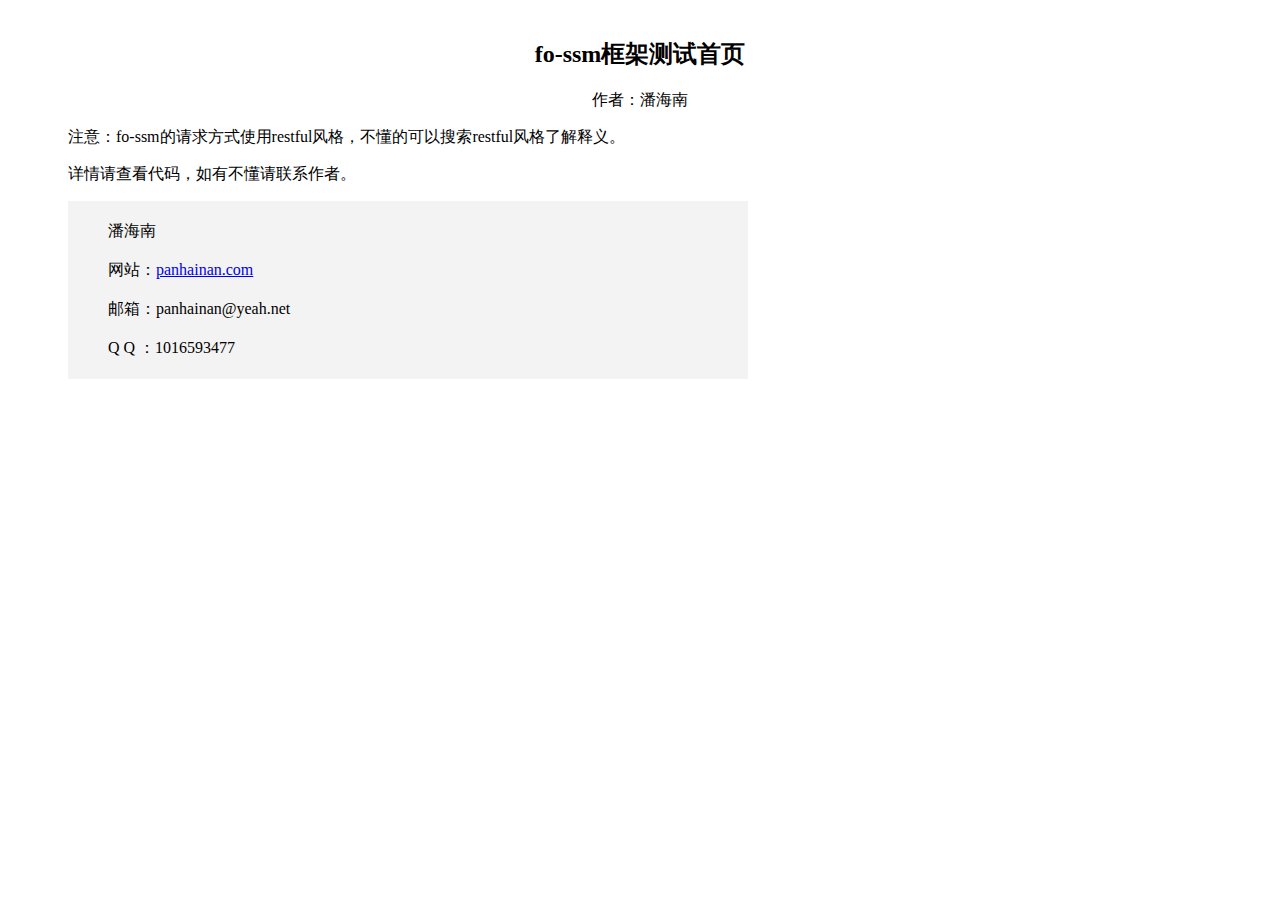
<file: fo-ssm-master/src/main/webapp/index.html>
<!DOCTYPE html>
<html lang="zh">
<head>
    <meta charset="utf-8">
    <meta http-equiv="X-UA-Compatible" content="IE=edge">
    <meta name="viewport" content="width=device-width, initial-scale=1">
    <!-- 上述3个meta标签*必须*放在最前面，任何其他内容都*必须*跟随其后！ -->
    <meta name="description" content="">
    <meta name="author" content="">
    <title>fo-ssm框架</title>
</head>
<style>
    body {
        padding: 10px 60px;
    }
    .author {
        background-color: #F3F3F3;
        width: 600px;
        padding: 20px 40px;
    }
</style>
<body>
<h2 style="text-align: center">fo-ssm框架测试首页</h2>

<p style="text-align: center">作者：潘海南</p>

<p>注意：fo-ssm的请求方式使用restful风格，不懂的可以搜索restful风格了解释义。</p>

<p>详情请查看代码，如有不懂请联系作者。</p>

<div class="author">
    潘海南 <br/><br/>
    网站：<a href="http://www.panhainan.com" target="_blank">panhainan.com</a> <br/><br/>
    邮箱：panhainan@yeah.net <br/><br/>
    Q Q ：1016593477 <br/>
</div>
</body>
<script src="lib/jquery-1.12.3.min.js"></script>
</html>
</file>
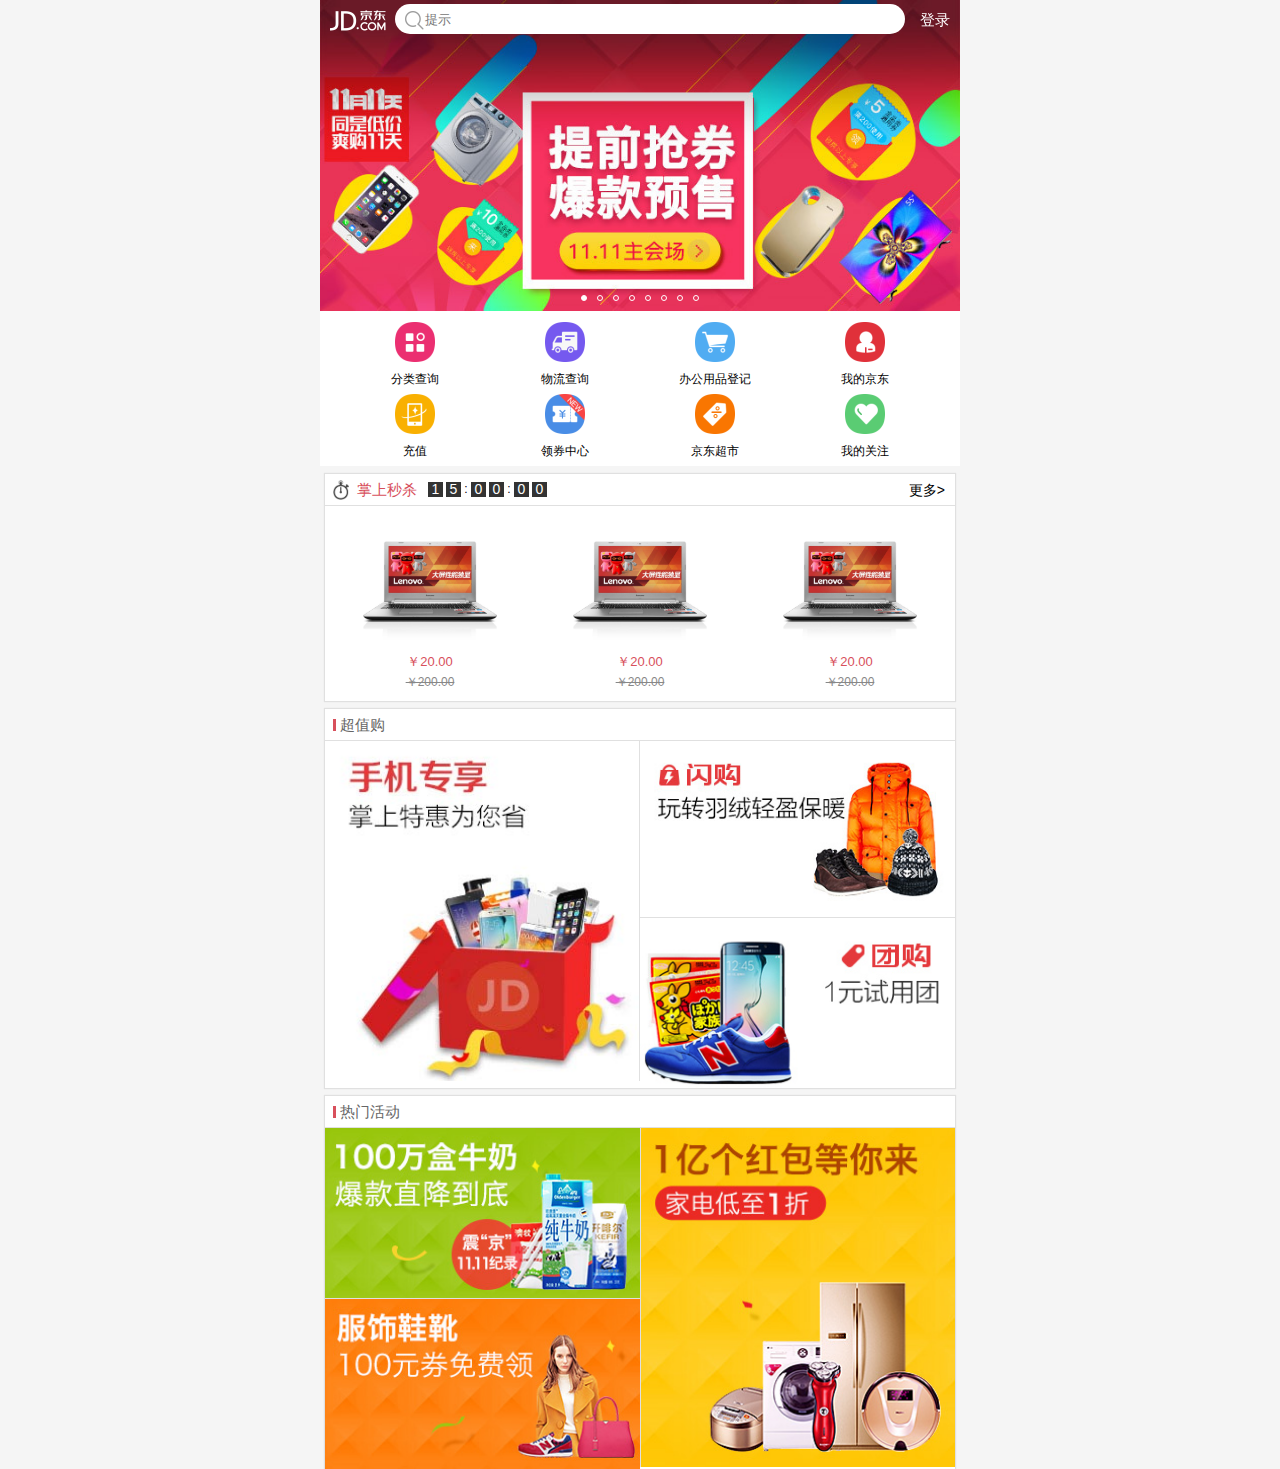
<file: TestChanPin/src/main/webapp/index.html>
<!DOCTYPE html>
<html>
<head lang="en">
    <meta charset="UTF-8">
    <meta name="viewport" content="width=device-width,initial-scale=1.0,minimum-scale=1.0,maximum-scale=1.0,user-scalable=no"/>
    <title>京东首页</title>
    <link rel="stylesheet" href="css/base.css"/>
    <link rel="stylesheet" href="css/index.css"/>
</head>
<body>
<!--外围布局包裹层-->
<div class="jd_layout">
    <!--头部搜索区域-->
    <div class="jd_header">
        <div class="header_box">
            <a class="icon_logo" href="javascript:;"></a>
            <form action="#">
                <!--定义能调出搜索按钮的方式-->
                <span class="icon_search"></span>
                <input type="search" placeholder="提示"/>
            </form>
            <a href="#" class="login">登录</a>
        </div>
    </div>
    <!--banner轮播图区域-->
    <div class="jd_banner">
        <ul>
            <li><a href="javascript:;"><img src="img/l8.jpg" alt=""/></a></li>
            <li><a href="javascript:;"><img src="img/l1.jpg" alt=""/></a></li>
            <li><a href="javascript:;"><img src="img/l2.jpg" alt=""/></a></li>
            <li><a href="javascript:;"><img src="img/l3.jpg" alt=""/></a></li>
            <li><a href="javascript:;"><img src="img/l4.jpg" alt=""/></a></li>
            <li><a href="javascript:;"><img src="img/l5.jpg" alt=""/></a></li>
            <li><a href="javascript:;"><img src="img/l6.jpg" alt=""/></a></li>
            <li><a href="javascript:;"><img src="img/l7.jpg" alt=""/></a></li>
            <li><a href="javascript:;"><img src="img/l8.jpg" alt=""/></a></li>
            <li><a href="javascript:;"><img src="img/l1.jpg" alt=""/></a></li>
        </ul>
        <ol>
            <li class="now"></li>
            <li></li>
            <li></li>
            <li></li>
            <li></li>
            <li></li>
            <li></li>
            <li></li>
        </ol>
    </div>
    <!--导航区域-->
    <nav class="jd_nav">
        <ul class="clearfix">
            <li>
                <a href="category.html">
                    <img src="img/nav0.png" alt=""/>
                    <p>分类查询</p>
                </a>
            </li>
            <li>
                <a href="javascript:;">
                    <img src="img/nav1.png" alt=""/>
                    <p>物流查询</p>
                </a>
            </li>
            <li>
                <a href="cart.html">
                    <img src="img/nav2.png" alt=""/>
                    <p>办公用品登记</p>
                </a>
            </li>
            <li>
                <a href="javascript:;">
                    <img src="img/nav3.png" alt=""/>
                    <p>我的京东</p>
                </a>
            </li>
            <li>
                <a href="javascript:;">
                    <img src="img/nav4.png" alt=""/>
                    <p>充值</p>
                </a>
            </li>
            <li>
                <a href="javascript:;">
                    <img src="img/nav5.png" alt=""/>
                    <p>领券中心</p>
                </a>
            </li>
            <li>
                <a href="javascript:;">
                    <img src="img/nav6.png" alt=""/>
                    <p>京东超市</p>
                </a>
            </li>
            <li>
                <a href="javascript:;">
                    <img src="img/nav7.png" alt=""/>
                    <p>我的关注</p>
                </a>
            </li>
        </ul>
    </nav>
    <main class="jd_product">
        <section class="jd_product_box jd_sKill">
            <div class="product_top">
                <div class="sk_left">
                    <span class="sk_icon"></span>
                    <h4 class="sk_name">掌上秒杀</h4>
                    <div class="sk_time">
                        <span class="num">0</span>
                        <span class="num">0</span>
                        <span class="str">:</span>
                        <span class="num">0</span>
                        <span class="num">0</span>
                        <span class="str">:</span>
                        <span class="num">0</span>
                        <span class="num">0</span>
                    </div>
                </div>
                <div class="sk_right">
                    <a href="javascript:;">更多></a>
                </div>
            </div>
            <div class="product_body">
                <ul class="clearfix">
                    <li>
                        <a href="javascript:;">
                            <img src="img/detail02.jpg" alt=""/>
                            <p class="sk_new">￥20.00</p>
                            <p class="sk_old">￥200.00</p>
                        </a>
                    </li>
                    <li>
                        <a href="javascript:;">
                            <img src="img/detail02.jpg" alt=""/>
                            <p class="sk_new">￥20.00</p>
                            <p class="sk_old">￥200.00</p>
                        </a>
                    </li>
                    <li>
                        <a href="javascript:;">
                            <img src="img/detail02.jpg" alt=""/>
                            <p class="sk_new">￥20.00</p>
                            <p class="sk_old">￥200.00</p>
                        </a>
                    </li>
                    <li>
                        <a href="javascript:;">
                            <img src="img/detail02.jpg" alt=""/>
                            <p class="sk_new">￥20.00</p>
                            <p class="sk_old">￥200.00</p>
                        </a>
                    </li>
                    <li>
                        <a href="javascript:;">
                            <img src="img/detail02.jpg" alt=""/>
                            <p class="sk_new">￥20.00</p>
                            <p class="sk_old">￥200.00</p>
                        </a>
                    </li>
                    <li>
                        <a href="javascript:;">
                            <img src="img/detail02.jpg" alt=""/>
                            <p class="sk_new">￥20.00</p>
                            <p class="sk_old">￥200.00</p>
                        </a>
                    </li>
                    <li>
                        <a href="javascript:;">
                            <img src="img/detail02.jpg" alt=""/>
                            <p class="sk_new">￥20.00</p>
                            <p class="sk_old">￥200.00</p>
                        </a>
                    </li>
                    <li>
                        <a href="javascript:;">
                            <img src="img/detail02.jpg" alt=""/>
                            <p class="sk_new">￥20.00</p>
                            <p class="sk_old">￥200.00</p>
                        </a>
                    </li>
                    <li>
                        <a href="javascript:;">
                            <img src="img/detail02.jpg" alt=""/>
                            <p class="sk_new">￥20.00</p>
                            <p class="sk_old">￥200.00</p>
                        </a>
                    </li>
                </ul>
            </div>
        </section>
        <section class="jd_super jd_product_box">
            <div class="product_top">
                <h3>超值购</h3>
            </div>
            <div class="product_body clearfix">
                <a class="p_big" href=""><img src="img/cp1.jpg" alt=""/></a>
                <div class="p_sma">
                    <a class="bor" href=""><img src="img/cp2.jpg" alt=""/></a>
                    <a href=""><img src="img/cp3.jpg" alt=""/></a>
                </div>
            </div>
        </section>
        <section class="jd_hot jd_product_box">
            <div class="product_top">
                <h3>热门活动</h3>
            </div>
            <div class="product_body clearfix">
                <div class="p_sma">
                    <a class="bor" href=""><img src="img/cp5.jpg" alt=""/></a>
                    <a href=""><img src="img/cp6.jpg" alt=""/></a>
                </div>
                <a class="p_big" href=""><img src="img/cp4.jpg" alt=""/></a>
            </div>
        </section>
    </main>
</div>

<script src="js/index.js"></script>
</body>
</html>
</file>
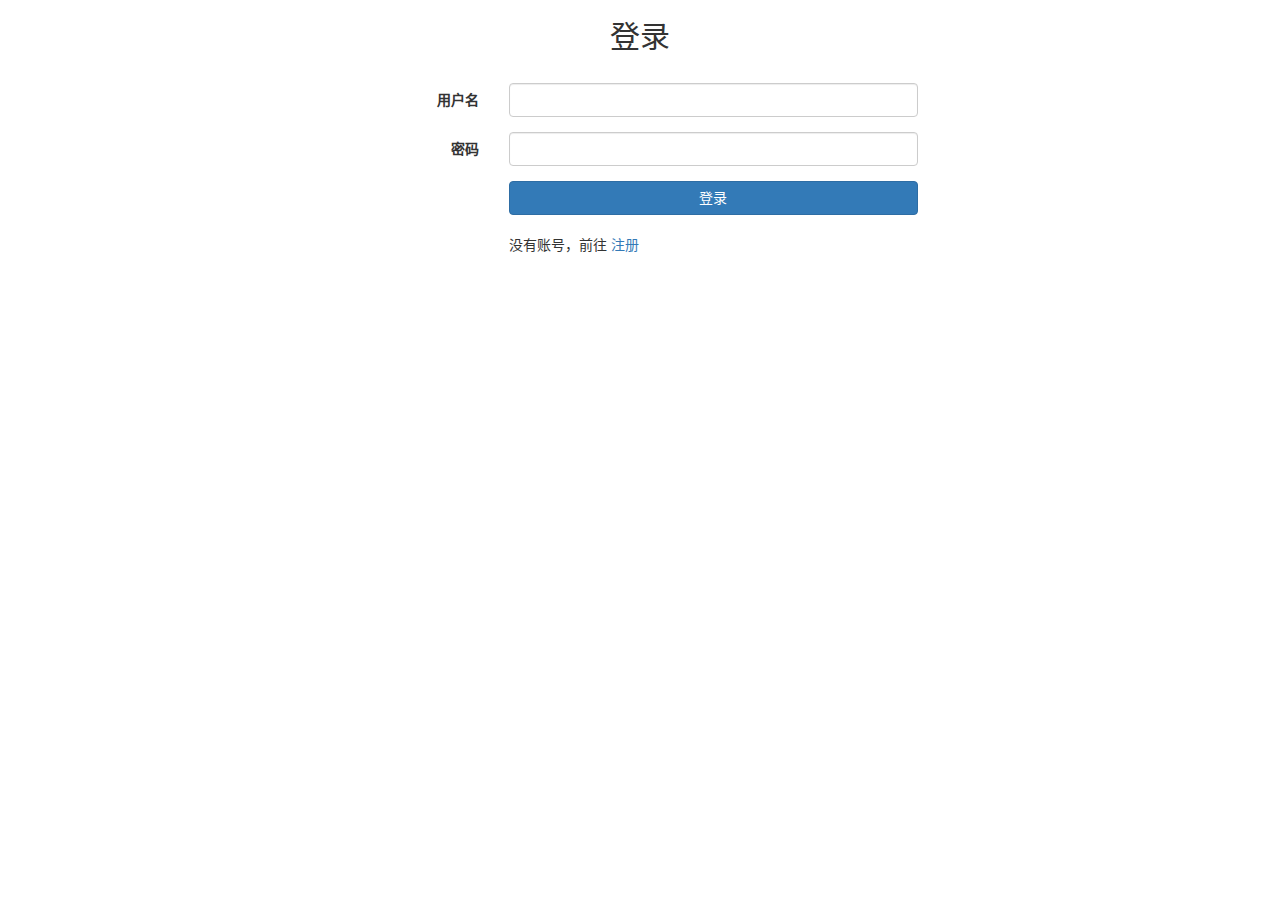
<file: fo-ssm-master/src/main/webapp/sign-in.html>
<!DOCTYPE html>
<html lang="zh-CN">
<head>
    <meta charset="utf-8">
    <meta http-equiv="X-UA-Compatible" content="IE=edge">
    <meta name="viewport" content="width=device-width, initial-scale=1">
    <!-- 上述3个meta标签*必须*放在最前面，任何其他内容都*必须*跟随其后！ -->
    <meta name="description" content="注册">
    <meta name="author" content="潘海南">
    <title>登录</title>

    <!-- 最新版本的 Bootstrap 核心 CSS 文件 -->
    <link rel="stylesheet" href="css/bootstrap.min.css">
    <link rel="stylesheet" href="css/bootstrapValidator.min.css">
    <!-- Custom styles for this template -->

    <!-- 可选的 Bootstrap 主题文件（一般不用引入） -->
    <!--<link rel="stylesheet" href="https://cdn.bootcss.com/bootstrap/3.3.7/css/bootstrap-theme.min.css" integrity="sha384-rHyoN1iRsVXV4nD0JutlnGaslCJuC7uwjduW9SVrLvRYooPp2bWYgmgJQIXwl/Sp" crossorigin="anonymous">-->
    <!-- HTML5 shim and Respond.js for IE8 support of HTML5 elements and media queries -->
    <!-- WARNING: Respond.js doesn't work if you view the page via file:// -->
    <!--[if lt IE 9]>
    <script src="https://cdn.bootcss.com/html5shiv/3.7.3/html5shiv.min.js"></script>
    <script src="https://cdn.bootcss.com/respond.js/1.4.2/respond.min.js"></script>
    <![endif]-->
</head>
<body>
<div class="container">
    <div class="row">
        <form id="signInForm" name="form"
              class="form-horizontal col-sm-6 col-sm-offset-3"
              onsubmit="form.$valid && signIn()" role="form">
            <h2 style="text-align: center">登录</h2>
            <br/>

            <div class="form-group">
                <label class="col-sm-3 control-label">用户名</label>

                <div class="col-sm-9">
                    <input type="text" class="form-control" name="userName" required/>
                </div>
            </div>

            <div class="form-group">
                <label class="col-sm-3 control-label">密码</label>

                <div class="col-sm-9">
                    <input type="password" class="form-control" name="userPass" required/>
                </div>
            </div>

            <div class="row">
                <div class="col-sm-9 col-sm-offset-3">
                    <button type="submit" name="submit" class="btn btn-md btn-primary btn-block">登录</button>
                </div>
            </div>
            <br/>

            <div class="row">
                <div class="col-sm-9 col-sm-offset-3">
                    <p>没有账号，前往 <a href="sign-up.html">注册</a></p>
                </div>
            </div>
        </form>
    </div>
</div>
<!-- /container -->

<!-- jQuery (necessary for Bootstrap's JavaScript plugins) -->
<script src="lib/jquery-1.12.3.min.js"></script>
<!-- 最新的 Bootstrap 核心 JavaScript 文件 -->
<script src="lib/bootstrap.min.js"></script>
<script src="lib/bootstrapValidator.min.js"></script>
<script src="js/sign.js"></script>
</body>
</html>
</file>
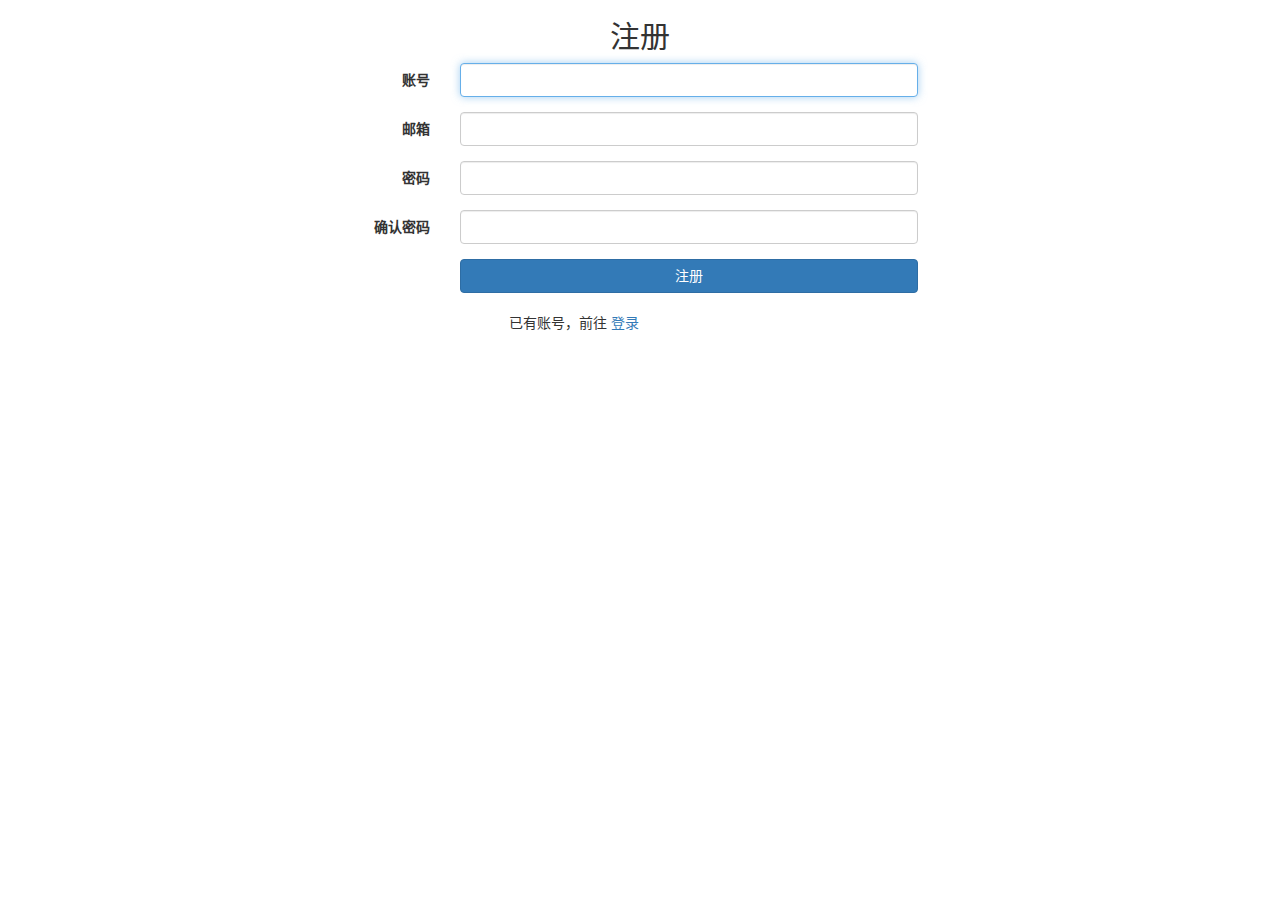
<file: fo-ssm-master/src/main/webapp/sign-up.html>
<!DOCTYPE html>
<html lang="zh-CN">
<head>
    <meta charset="utf-8">
    <meta http-equiv="X-UA-Compatible" content="IE=edge">
    <meta name="viewport" content="width=device-width, initial-scale=1">
    <!-- 上述3个meta标签*必须*放在最前面，任何其他内容都*必须*跟随其后！ -->
    <meta name="description" content="注册">
    <meta name="author" content="潘海南">
    <title>注册</title>

    <!-- 最新版本的 Bootstrap 核心 CSS 文件 -->
    <link rel="stylesheet" href="css/bootstrap.min.css">
    <link rel="stylesheet" href="css/bootstrapValidator.min.css">
    <!-- Custom styles for this template -->

    <!-- 可选的 Bootstrap 主题文件（一般不用引入） -->
    <!--<link rel="stylesheet" href="https://cdn.bootcss.com/bootstrap/3.3.7/css/bootstrap-theme.min.css" integrity="sha384-rHyoN1iRsVXV4nD0JutlnGaslCJuC7uwjduW9SVrLvRYooPp2bWYgmgJQIXwl/Sp" crossorigin="anonymous">-->
    <!-- HTML5 shim and Respond.js for IE8 support of HTML5 elements and media queries -->
    <!-- WARNING: Respond.js doesn't work if you view the page via file:// -->
    <!--[if lt IE 9]>
    <script src="https://cdn.bootcss.com/html5shiv/3.7.3/html5shiv.min.js"></script>
    <script src="https://cdn.bootcss.com/respond.js/1.4.2/respond.min.js"></script>
    <![endif]-->
</head>
<body>
<div class="container">
    <div class="row">
        <form id="signUpForm" name="form" class="form-horizontal col-sm-6 col-sm-offset-3"
              onsubmit="form.$valid && signUp()" role="form">
            <h2 style="text-align: center">注册</h2>

            <div class="form-group" id="accountDiv">
                <label class="col-sm-2 control-label" for="inputAccount">账号</label>

                <div class="col-sm-10">
                    <input type="text" name="userName" maxlength="20" id="inputAccount"
                           class="form-control" required autofocus>
                </div>
            </div>

            <div class="form-group" id="emailDiv">
                <label class="col-sm-2 control-label" for="inputEmail">邮箱</label>

                <div class="col-sm-10">
                    <input type="email" name="userEmail" maxlength="20" id="inputEmail"
                           class="form-control" required
                           autofocus>
                    <small id="userEmailMsg" class="help-block" data-bv-for="userEmail" data-bv-result="INVALID" style="display: none">邮箱已被使用</small>
                </div>
            </div>

            <div class="form-group">
                <label class="col-sm-2 control-label" for="inputPassword">密码</label>

                <div class="col-sm-10">
                    <input type="password" name="userPass" maxlength="16" id="inputPassword" class="form-control"
                           required>

                </div>
            </div>

            <div class="form-group">
                <label class="col-sm-2 control-label" for="inputConfirmPassword">确认密码</label>

                <div class="col-sm-10">
                    <input type="password" name="userConfirmPass" maxlength="16" minlength="6" id="inputConfirmPassword"
                           class="form-control"
                           required>
                </div>
            </div>
            <div class="row">
                <div class="col-sm-10 col-sm-offset-2">
                    <button class="btn btn-md btn-primary btn-block" type="submit">注册</button>
                </div>
            </div>
            <br/>
            <div class="row">
                <div class="col-sm-9 col-sm-offset-3">
                    <p>已有账号，前往 <a href="sign-in.html">登录</a></p>
                </div>
            </div>
        </form>
    </div>
</div>
<!-- /container -->

<!-- jQuery (necessary for Bootstrap's JavaScript plugins) -->
<script src="lib/jquery-1.12.3.min.js"></script>
<!-- 最新的 Bootstrap 核心 JavaScript 文件 -->
<script src="lib/bootstrap.min.js"></script>
<script src="lib/bootstrapValidator.min.js"></script>
<script src="js/sign.js"></script>
</body>
<script type="text/javascript">
    $(document).ready(function () {

    });
    ;
</script>

</html>
</file>
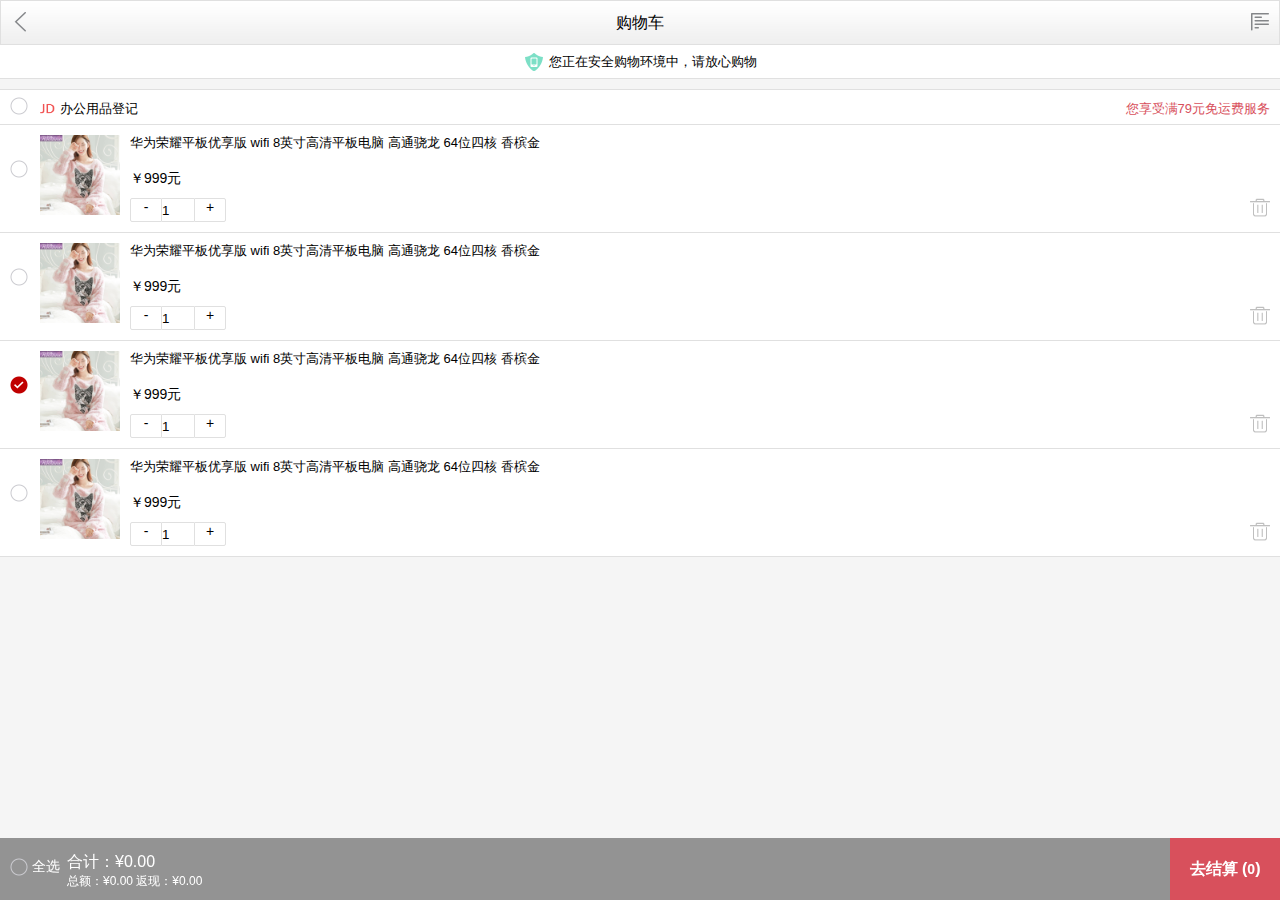
<file: TestChanPin/src/main/webapp/cart.html>
<!DOCTYPE html>
<html>
<head lang="en">
    <meta charset="UTF-8">
    <meta name="viewport" content="width=device-width,initial-scale=1.0,minimum-scale=1.0,maximun-scale=1.0,user-scalable=no"/>
    <title>购物车</title>
    <link rel="stylesheet" href="css/base.css"/>
    <link rel="stylesheet" href="css/cart.css"/>
    <script src="js/jquery.min.js"></script>
    <script src="js/cart.js">
</script>
</head>
<body>
<header class="jd_topbar">
    <a href="category.html" class="icon_back"></a>
    <h2>购物车</h2>
    <a href="" class="icon_menu"></a>
</header>
<!--安全提示-->
<div class="jd_safeTip">
    <p id="zhanglong">您正在安全购物环境中，请放心购物</p>
</div>
<div class="jd_shop">
    <div class="shop_tit">
        <div class="tit_check">
            <div class="jd_check_box"></div>
        </div>
        
        <div class="tit_name">
            <img class="logo" src="img/buy-logo.png" alt=""/>
            <span class="name" >办公用品登记</span>
            <span class="tip" >您享受满79元免运费服务</span>
        </div>
    </div>
    <div class="shop_con">
        <div class="con_check">
            <div class="jd_check_box"></div>
        </div>
        <div class="con_product clearfix">
            <a class="con_product_img" href="javascript:;">
                <img src="img/detail01.jpg" alt=""/>
            </a>
            <div class="con_product_box">
                <a href="javascript:;" class="name">
                    华为荣耀平板优享版 wifi 8英寸高清平板电脑 高通骁龙 64位四核 香槟金
                </a>
                <p class="price">￥999元</p>
                <div class="option">
                    <div class="choice">
                        <span class="left">-</span>
                        <input type="tel" id="count" value="1"/>
                        <span class="right">+</span>
                    </div>
                    <div class="delete">
                        <div class="delete_box"></div>
                        <div class="delete_bot"></div>
                    </div>
                </div>
            </div>
        </div>
    </div>
    <div class="shop_con">
        <div class="con_check">
            <div class="jd_check_box"></div>
        </div>
        <div class="con_product clearfix">
            <a class="con_product_img" href="javascript:;">
                <img src="img/detail01.jpg" alt=""/>
            </a>
            <div class="con_product_box">
                <a href="javascript:;" class="name">
                    华为荣耀平板优享版 wifi 8英寸高清平板电脑 高通骁龙 64位四核 香槟金
                </a>
                <p class="price">￥999元</p>
                <div class="option">
                    <div class="choice">
                        <span class="left">-</span>
                        <input type="tel" id="count" value="1"/>
                        <span class="right">+</span>
                    </div>
                    <div class="delete">
                        <div class="delete_box"></div>
                        <div class="delete_bot"></div>
                    </div>
                </div>
            </div>
        </div>
    </div>
    <div class="shop_con">
        <div class="con_check">
            <div class="jd_check_box" checked></div>
        </div>
        <div class="con_product clearfix">
            <a class="con_product_img" href="javascript:;">
                <img src="img/detail01.jpg" alt=""/>
            </a>
            <div class="con_product_box">
                <a href="javascript:;" class="name">
                    华为荣耀平板优享版 wifi 8英寸高清平板电脑 高通骁龙 64位四核 香槟金
                </a>
                <p class="price">￥999元</p>
                <div class="option">
                    <div class="choice">
                        <span class="left" onclick="sub()">-</span>
                        <input type="tel" id="count" value="1"/>
                        <span class="right" onclick="add()">+</span>
                    </div>
                    <div class="delete">
                        <div class="delete_box"></div>
                        <div class="delete_bot"></div>
                    </div>
                </div>
            </div>
        </div>
    </div>
    <div class="shop_con">
        <div class="con_check">
            <div class="jd_check_box"></div>
        </div>
        <div class="con_product clearfix">
            <a class="con_product_img" href="javascript:;">
                <img src="img/detail01.jpg" alt=""/>
            </a>
            <div class="con_product_box">
                <a href="javascript:;" class="name">
                    华为荣耀平板优享版 wifi 8英寸高清平板电脑 高通骁龙 64位四核 香槟金
                </a>
                <p class="price">￥999元</p>
                <div class="option">
                    <div class="choice">
                        <span class="left">-</span>
                        <input type="tel" id="count" value="1"/>
                        <span class="right">+</span>
                    </div>
                    <div class="delete">
                        <div class="delete_box"></div>
                        <div class="delete_bot"></div>
                    </div>
                </div>
            </div>
        </div>
    </div>
</div>
<!--结算-->
<div class="jd_amount">
    <div class="amount_check">
        <div class="jd_check_box select_all"></div>
        <span>全选</span>
    </div>
    <div class="amount_info">
        <p class="sum">合计：&yen;0.00</p>
        <p class="other">总额：&yen;0.00 返现：&yen;0.00</p>
    </div>
    <a href="javascript:;" class="amount_sub">
        去结算 (<span>0</span>)
    </a>
</div>
<!--弹出框-->
<div class="jd_mask">
    <div class="mask_box">
        <div class="mask_box_text">
            您确认删除这件商品吗？
        </div>
        <div class="mask_btn clearfix">
            <a href="#" class="cancel">取消</a>
            <a href="#" class="sure">确认</a>
        </div>
    </div>
</div>

</body>
</html>
</file>
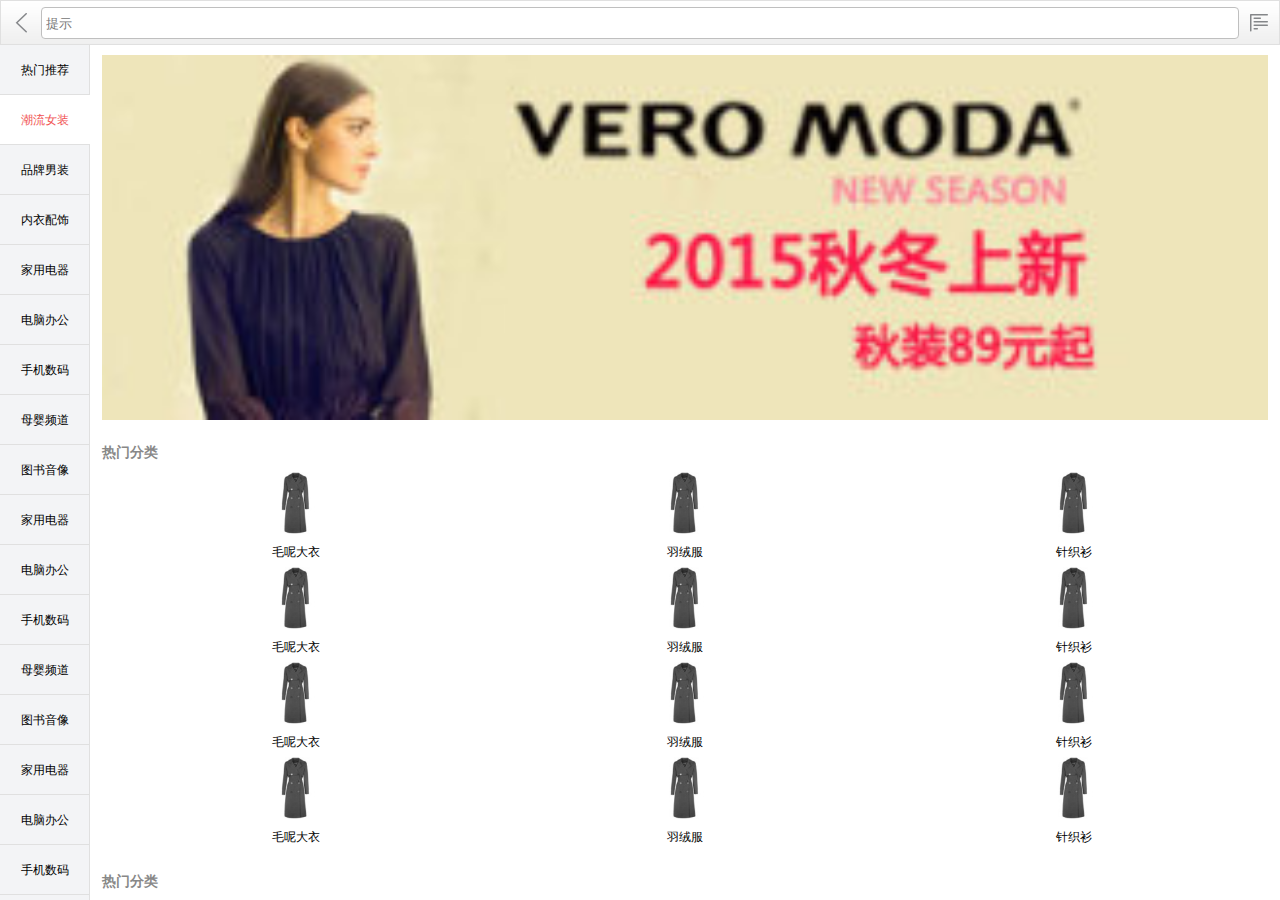
<file: TestChanPin/src/main/webapp/category.html>
<!DOCTYPE html>
<html>
<head lang="en">
    <meta charset="UTF-8">
    <meta name="viewport" content="width=device-width,initial-scale=1.0,minimum-scale=1.0,maximum-scale=1.0,user-scalable=no"/>
    <title>分类</title>
    <link rel="stylesheet" href="css/base.css"/>
    <link rel="stylesheet" href="css/category.css"/>
</head>
<body>
<header class="jd_topbar">
    <a href="index.html" class="icon_back"></a>
    <form action="#">
        <input type="search" placeholder="提示"/>
    </form>
    <a href="" class="icon_menu"></a>
</header>
<main class="jd_category">
    <div class="main_left">
        <div class="category_box">
            <ul>
                <li><a href="javascript:;">热门推荐</a></li>
                <li class="now"><a href="javascript:;">潮流女装</a></li>
                <li><a href="javascript:;">品牌男装</a></li>
                <li><a href="javascript:;">内衣配饰</a></li>
                <li><a href="javascript:;">家用电器</a></li>
                <li><a href="javascript:;">电脑办公</a></li>
                <li><a href="javascript:;">手机数码</a></li>
                <li><a href="javascript:;">母婴频道</a></li>
                <li><a href="javascript:;">图书音像</a></li>
                <li><a href="javascript:;">家用电器</a></li>
                <li><a href="javascript:;">电脑办公</a></li>
                <li><a href="javascript:;">手机数码</a></li>
                <li><a href="javascript:;">母婴频道</a></li>
                <li><a href="javascript:;">图书音像</a></li>
                <li><a href="javascript:;">家用电器</a></li>
                <li><a href="javascript:;">电脑办公</a></li>
                <li><a href="javascript:;">手机数码</a></li>
                <li><a href="javascript:;">母婴频道</a></li>
                <li><a href="javascript:;">图书音像</a></li>
            </ul>
        </div>
    </div>
    <div class="main_right">
        <div class="detail_box">
            <div class="r_banner">
                <a href="javascript:;">
                    <img src="img/banner_1.jpg" alt=""/>
                </a>
            </div>
            <div class="r_content">
                <h3>热门分类</h3>
                <ul class="clearfix">
                    <li>
                        <a href="javascript:;">
                            <img src="img/nv-fy.jpg" alt=""/>
                            <p>毛呢大衣</p>
                        </a>
                    </li>
                    <li>
                        <a href="javascript:;">
                            <img src="img/nv-fy.jpg" alt=""/>
                            <p>羽绒服</p>
                        </a>
                    </li>
                    <li>
                        <a href="javascript:;">
                            <img src="img/nv-fy.jpg" alt=""/>
                            <p>针织衫</p>
                        </a>
                    </li>
                    <li>
                        <a href="javascript:;">
                            <img src="img/nv-fy.jpg" alt=""/>
                            <p>毛呢大衣</p>
                        </a>
                    </li>
                    <li>
                        <a href="javascript:;">
                            <img src="img/nv-fy.jpg" alt=""/>
                            <p>羽绒服</p>
                        </a>
                    </li>
                    <li>
                        <a href="javascript:;">
                            <img src="img/nv-fy.jpg" alt=""/>
                            <p>针织衫</p>
                        </a>
                    </li>
                    <li>
                        <a href="javascript:;">
                            <img src="img/nv-fy.jpg" alt=""/>
                            <p>毛呢大衣</p>
                        </a>
                    </li>
                    <li>
                        <a href="javascript:;">
                            <img src="img/nv-fy.jpg" alt=""/>
                            <p>羽绒服</p>
                        </a>
                    </li>
                    <li>
                        <a href="javascript:;">
                            <img src="img/nv-fy.jpg" alt=""/>
                            <p>针织衫</p>
                        </a>
                    </li>
                    <li>
                        <a href="javascript:;">
                            <img src="img/nv-fy.jpg" alt=""/>
                            <p>毛呢大衣</p>
                        </a>
                    </li>
                    <li>
                        <a href="javascript:;">
                            <img src="img/nv-fy.jpg" alt=""/>
                            <p>羽绒服</p>
                        </a>
                    </li>
                    <li>
                        <a href="javascript:;">
                            <img src="img/nv-fy.jpg" alt=""/>
                            <p>针织衫</p>
                        </a>
                    </li>
                </ul>
            </div>
            <div class="r_content">
                <h3>热门分类</h3>
                <ul class="clearfix">
                    <li>
                        <a href="javascript:;">
                            <img src="img/nv-fy.jpg" alt=""/>
                            <p>毛呢大衣</p>
                        </a>
                    </li>
                    <li>
                        <a href="javascript:;">
                            <img src="img/nv-fy.jpg" alt=""/>
                            <p>羽绒服</p>
                        </a>
                    </li>
                    <li>
                        <a href="javascript:;">
                            <img src="img/nv-fy.jpg" alt=""/>
                            <p>针织衫</p>
                        </a>
                    </li>
                    <li>
                        <a href="javascript:;">
                            <img src="img/nv-fy.jpg" alt=""/>
                            <p>毛呢大衣</p>
                        </a>
                    </li>
                    <li>
                        <a href="javascript:;">
                            <img src="img/nv-fy.jpg" alt=""/>
                            <p>羽绒服</p>
                        </a>
                    </li>
                    <li>
                        <a href="javascript:;">
                            <img src="img/nv-fy.jpg" alt=""/>
                            <p>针织衫</p>
                        </a>
                    </li>
                </ul>
            </div>
        </div>
    </div>
</main>
<script src="js/category.js"></script>
</body>
</html>
</file>
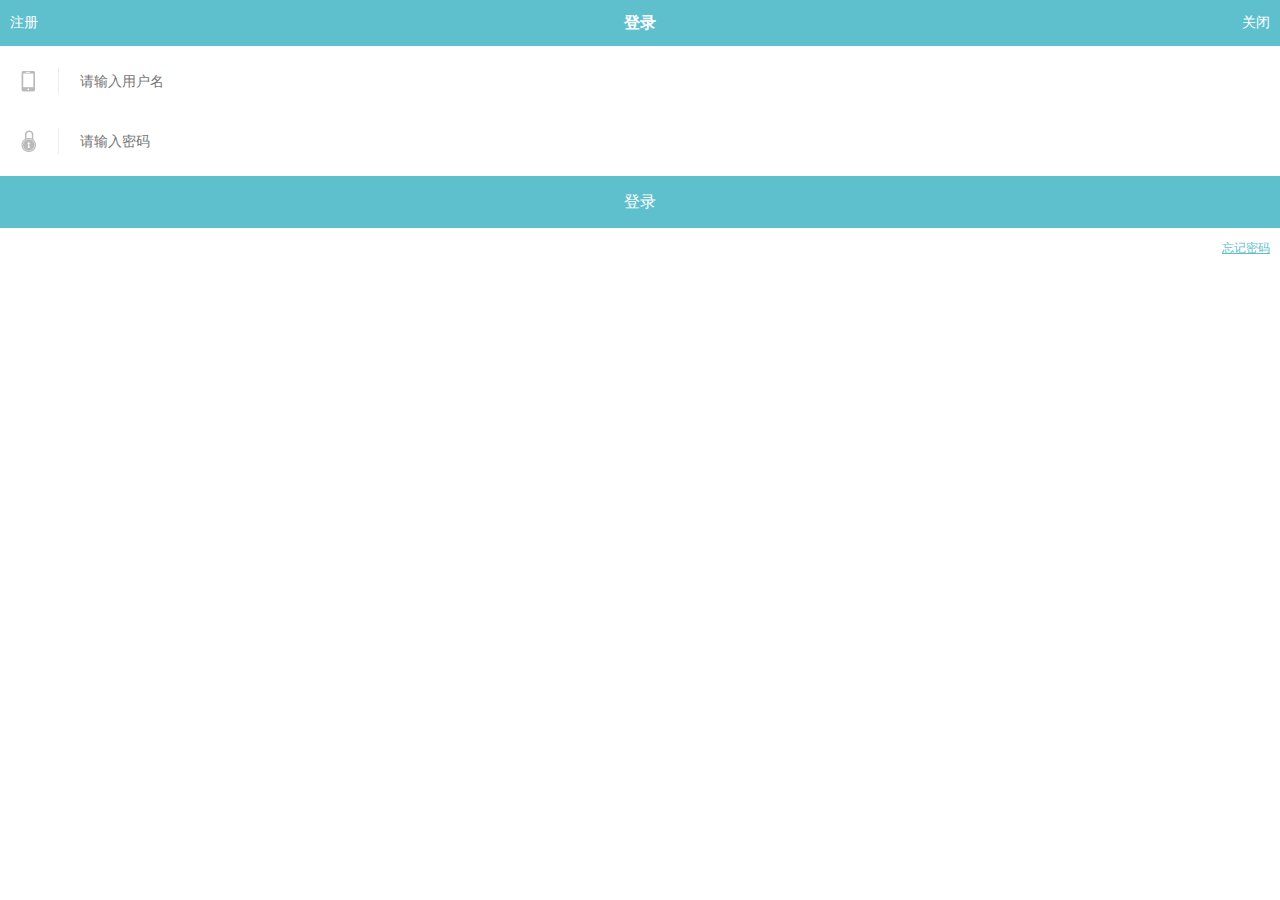
<file: TestChanPin/src/main/webapp/login.html>
<!DOCTYPE html>
<html>
<head lang="en">
    <meta charset="UTF-8">
    <title>登录</title>
    <meta name="viewport" content="width = device-width,initial-scale=1,maximum-scale=1,user-scalable=no">
    <link href="css/css.css" rel = "stylesheet"/>
    <script type="text/javascript">
    	function skip1(){
    		alert("ceshis");
			//window.navigate("index.html");
			//top.location='xx.jsp';
			//window.location.href="index.html";
			//window.location.replace("index.html");
			window.history.back(-1);
			
			alert("ceshis1");
		}
    </script>
</head>
<body>
<header>
    <a href ="#" class="sign-up">注册</a>
    <a href ="#" class="quit">关闭</a>
    <h2>登录</h2>
</header>
<main>
    <div class="content">
        <form id="login"  name="login" class="login">
            <div class="login-row">  
            	<input type="text" placeholder="请输入用户名"/>
            </div>
            <div class="login-row">
            	<input type="password" placeholder="请输入密码"/>
            </div>
            <button class="btn btn-login" onclick="skip1()">登录</button>
            <p class="login-text"><a href="#">忘记密码</a></p>
        </form>
    </div>
</main>
</body>
</html>
</file>
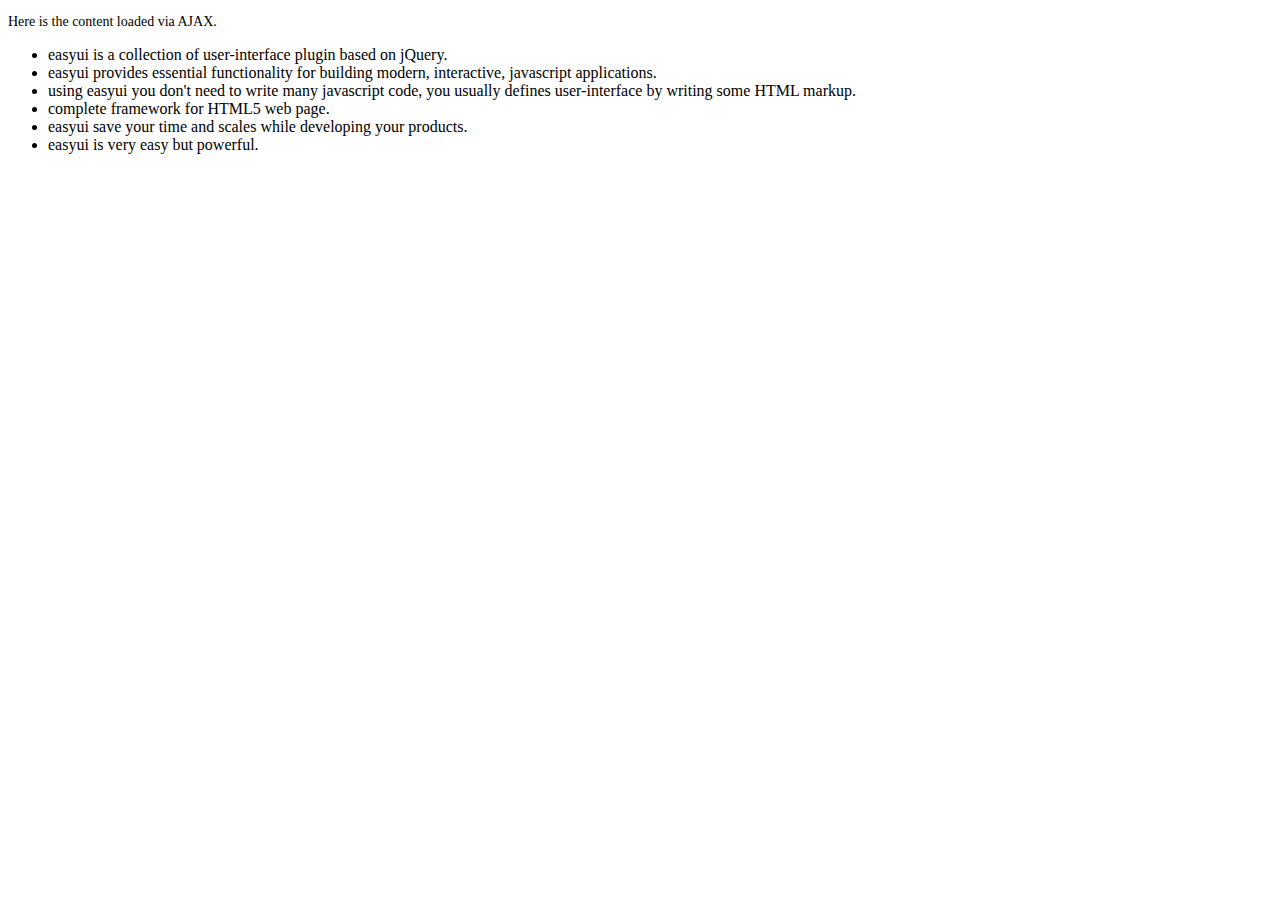
<file: xxzx/src/main/webapp/jquery-easyui-1/demo/accordion/_content.html>
<!DOCTYPE html>
<html>
<head>
	<meta charset="UTF-8">
	<title>AJAX Content</title>
</head>
<body>
	<p style="font-size:14px">Here is the content loaded via AJAX.</p>
	<ul>
		<li>easyui is a collection of user-interface plugin based on jQuery.</li>
		<li>easyui provides essential functionality for building modern, interactive, javascript applications.</li>
		<li>using easyui you don't need to write many javascript code, you usually defines user-interface by writing some HTML markup.</li>
		<li>complete framework for HTML5 web page.</li>
		<li>easyui save your time and scales while developing your products.</li>
		<li>easyui is very easy but powerful.</li>
	</ul>
</body>
</html>
</file>
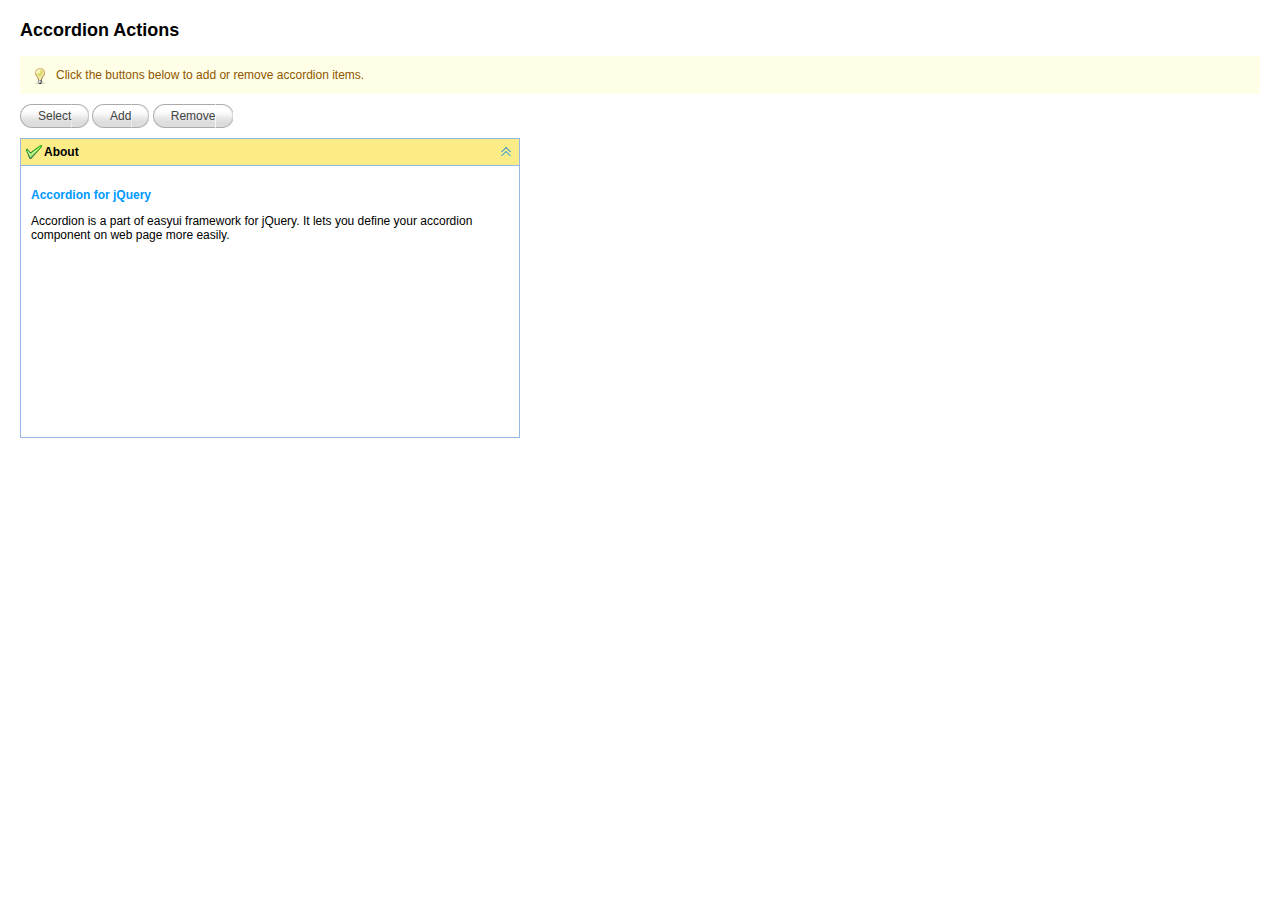
<file: xxzx/src/main/webapp/jquery-easyui-1/demo/accordion/actions.html>
<!DOCTYPE html>
<html>
<head>
	<meta charset="UTF-8">
	<title>Accordion Actions - jQuery EasyUI Demo</title>
	<link rel="stylesheet" type="text/css" href="../../themes/default/easyui.css">
	<link rel="stylesheet" type="text/css" href="../../themes/icon.css">
	<link rel="stylesheet" type="text/css" href="../demo.css">
	<script type="text/javascript" src="../../jquery.min.js"></script>
	<script type="text/javascript" src="../../jquery.easyui.min.js"></script>
</head>
<body>
	<h2>Accordion Actions</h2>
	<div class="demo-info">
		<div class="demo-tip icon-tip"></div>
		<div>Click the buttons below to add or remove accordion items.</div>
	</div>
	<div style="margin:10px 0;">
		<a href="javascript:void(0)" class="easyui-linkbutton" onclick="selectPanel()">Select</a>
		<a href="javascript:void(0)" class="easyui-linkbutton" onclick="addPanel()">Add</a>
		<a href="javascript:void(0)" class="easyui-linkbutton" onclick="removePanel()">Remove</a>
	</div>
	<div id="aa" class="easyui-accordion" style="width:500px;height:300px;">
		<div title="About" data-options="iconCls:'icon-ok'" style="overflow:auto;padding:10px;">
			<h3 style="color:#0099FF;">Accordion for jQuery</h3>
			<p>Accordion is a part of easyui framework for jQuery. It lets you define your accordion component on web page more easily.</p>
		</div>
	</div>
	<script type="text/javascript">
		function selectPanel(){
			$.messager.prompt('Prompt','Please enter the panel title:',function(s){
				if (s){
					$('#aa').accordion('select',s);
				}
			});
		}
		var idx = 1;
		function addPanel(){
			$('#aa').accordion('add',{
				title:'Title'+idx,
				content:'<div style="padding:10px">Content'+idx+'</div>'
			});
			idx++;
		}
		function removePanel(){
			var pp = $('#aa').accordion('getSelected');
			if (pp){
				var index = $('#aa').accordion('getPanelIndex',pp);
				$('#aa').accordion('remove',index);
			}
		}
	</script>
</body>
</html>
</file>
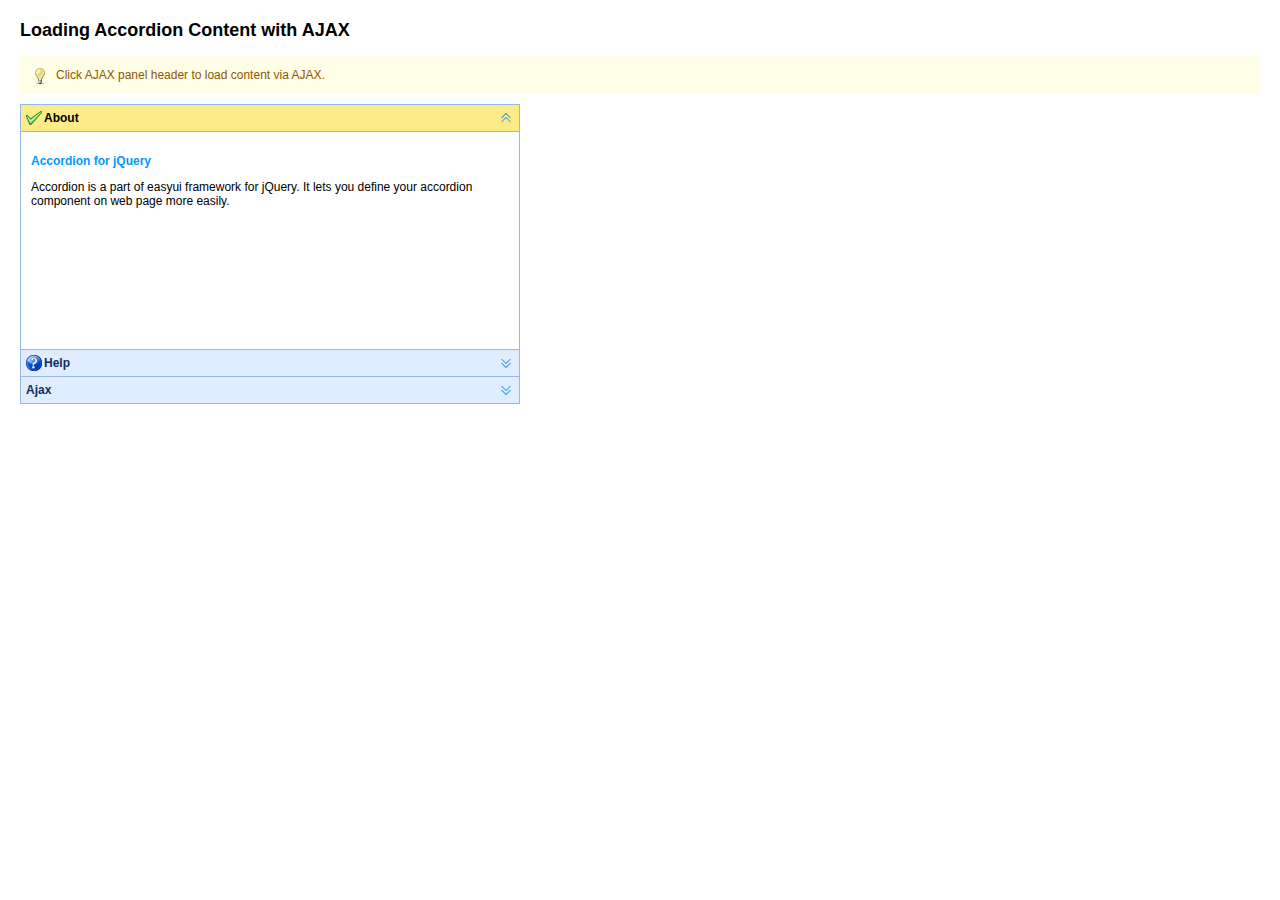
<file: xxzx/src/main/webapp/jquery-easyui-1/demo/accordion/ajax.html>
<!DOCTYPE html>
<html>
<head>
	<meta charset="UTF-8">
	<title>Loading Accordion Content with AJAX - jQuery EasyUI Demo</title>
	<link rel="stylesheet" type="text/css" href="../../themes/default/easyui.css">
	<link rel="stylesheet" type="text/css" href="../../themes/icon.css">
	<link rel="stylesheet" type="text/css" href="../demo.css">
	<script type="text/javascript" src="../../jquery.min.js"></script>
	<script type="text/javascript" src="../../jquery.easyui.min.js"></script>
</head>
<body>
	<h2>Loading Accordion Content with AJAX</h2>
	<div class="demo-info">
		<div class="demo-tip icon-tip"></div>
		<div>Click AJAX panel header to load content via AJAX.</div>
	</div>
	<div style="margin:10px 0;"></div>
	<div class="easyui-accordion" style="width:500px;height:300px;">
		<div title="About" data-options="iconCls:'icon-ok'" style="overflow:auto;padding:10px;">
			<h3 style="color:#0099FF;">Accordion for jQuery</h3>
			<p>Accordion is a part of easyui framework for jQuery. It lets you define your accordion component on web page more easily.</p>
		</div>
		<div title="Help" data-options="iconCls:'icon-help'" style="padding:10px;">
			<p>The accordion allows you to provide multiple panels and display one or more at a time. Each panel has built-in support for expanding and collapsing. Clicking on a panel header to expand or collapse that panel body. The panel content can be loaded via ajax by specifying a 'href' property. Users can define a panel to be selected. If it is not specified, then the first panel is taken by default.</p> 		
		</div>
		<div title="Ajax" data-options="href:'_content.html'" style="padding:10px">
		</div>
	</div>
</body>
</html>
</file>
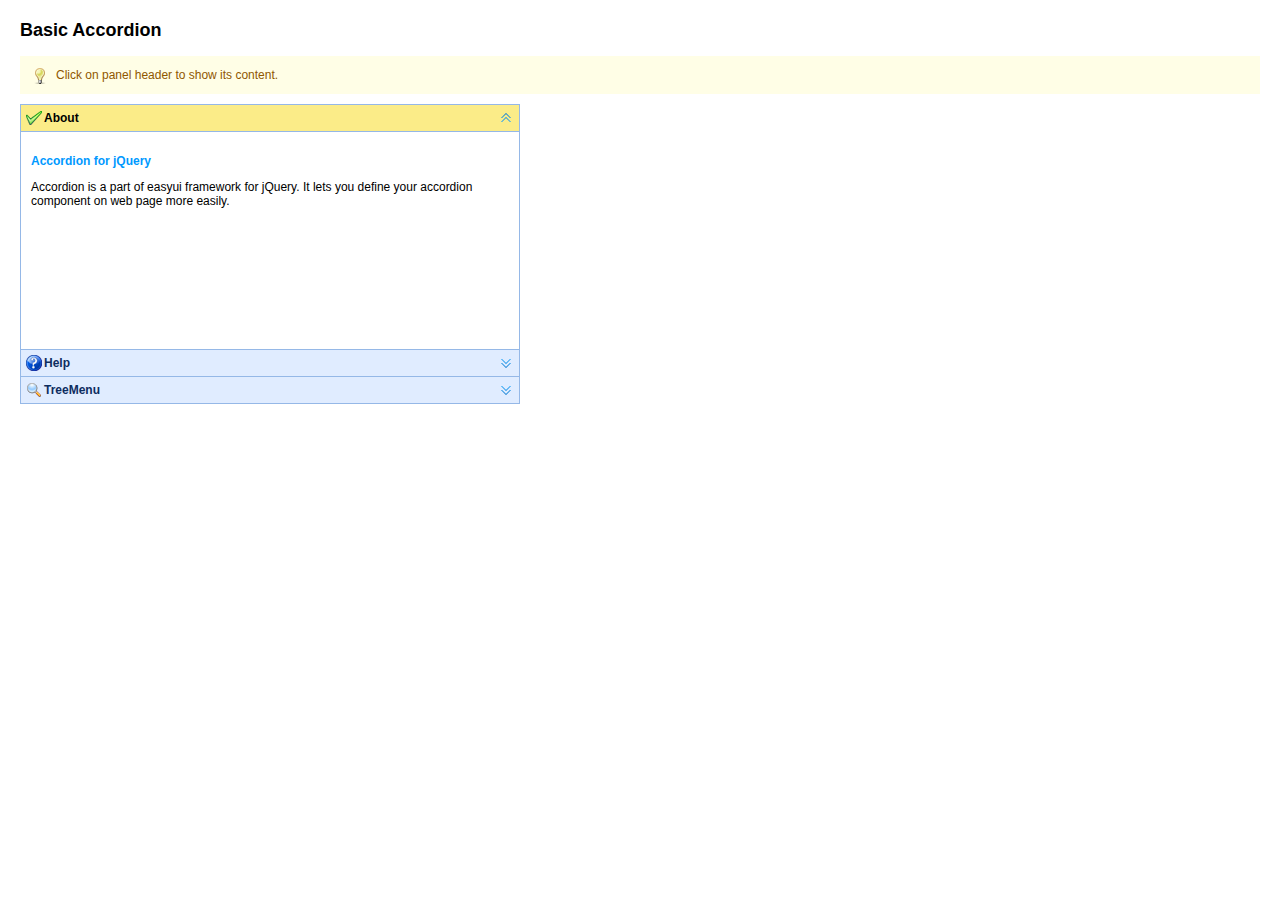
<file: xxzx/src/main/webapp/jquery-easyui-1/demo/accordion/basic.html>
<!DOCTYPE html>
<html>
<head>
	<meta charset="UTF-8">
	<title>Basic Accordion - jQuery EasyUI Demo</title>
	<link rel="stylesheet" type="text/css" href="../../themes/default/easyui.css">
	<link rel="stylesheet" type="text/css" href="../../themes/icon.css">
	<link rel="stylesheet" type="text/css" href="../demo.css">
	<script type="text/javascript" src="../../jquery.min.js"></script>
	<script type="text/javascript" src="../../jquery.easyui.min.js"></script>
</head>
<body>
	<h2>Basic Accordion</h2>
	<div class="demo-info">
		<div class="demo-tip icon-tip"></div>
		<div>Click on panel header to show its content.</div>
	</div>
	<div style="margin:10px 0;"></div>
	<div class="easyui-accordion" style="width:500px;height:300px;">
		<div title="About" data-options="iconCls:'icon-ok'" style="overflow:auto;padding:10px;">
			<h3 style="color:#0099FF;">Accordion for jQuery</h3>
			<p>Accordion is a part of easyui framework for jQuery. It lets you define your accordion component on web page more easily.</p>
		</div>
		<div title="Help" data-options="iconCls:'icon-help'" style="padding:10px;">
			<p>The accordion allows you to provide multiple panels and display one or more at a time. Each panel has built-in support for expanding and collapsing. Clicking on a panel header to expand or collapse that panel body. The panel content can be loaded via ajax by specifying a 'href' property. Users can define a panel to be selected. If it is not specified, then the first panel is taken by default.</p> 		
		</div>
		<div title="TreeMenu" data-options="iconCls:'icon-search'" style="padding:10px;">
			<ul class="easyui-tree">
				<li>
					<span>Foods</span>
					<ul>
						<li>
							<span>Fruits</span>
							<ul>
								<li>apple</li>
								<li>orange</li>
							</ul>
						</li>
						<li>
							<span>Vegetables</span>
							<ul>
								<li>tomato</li>
								<li>carrot</li>
								<li>cabbage</li>
								<li>potato</li>
								<li>lettuce</li>
							</ul>
						</li>
					</ul>
				</li>
			</ul>
		</div>
	</div>
</body>
</html>
</file>
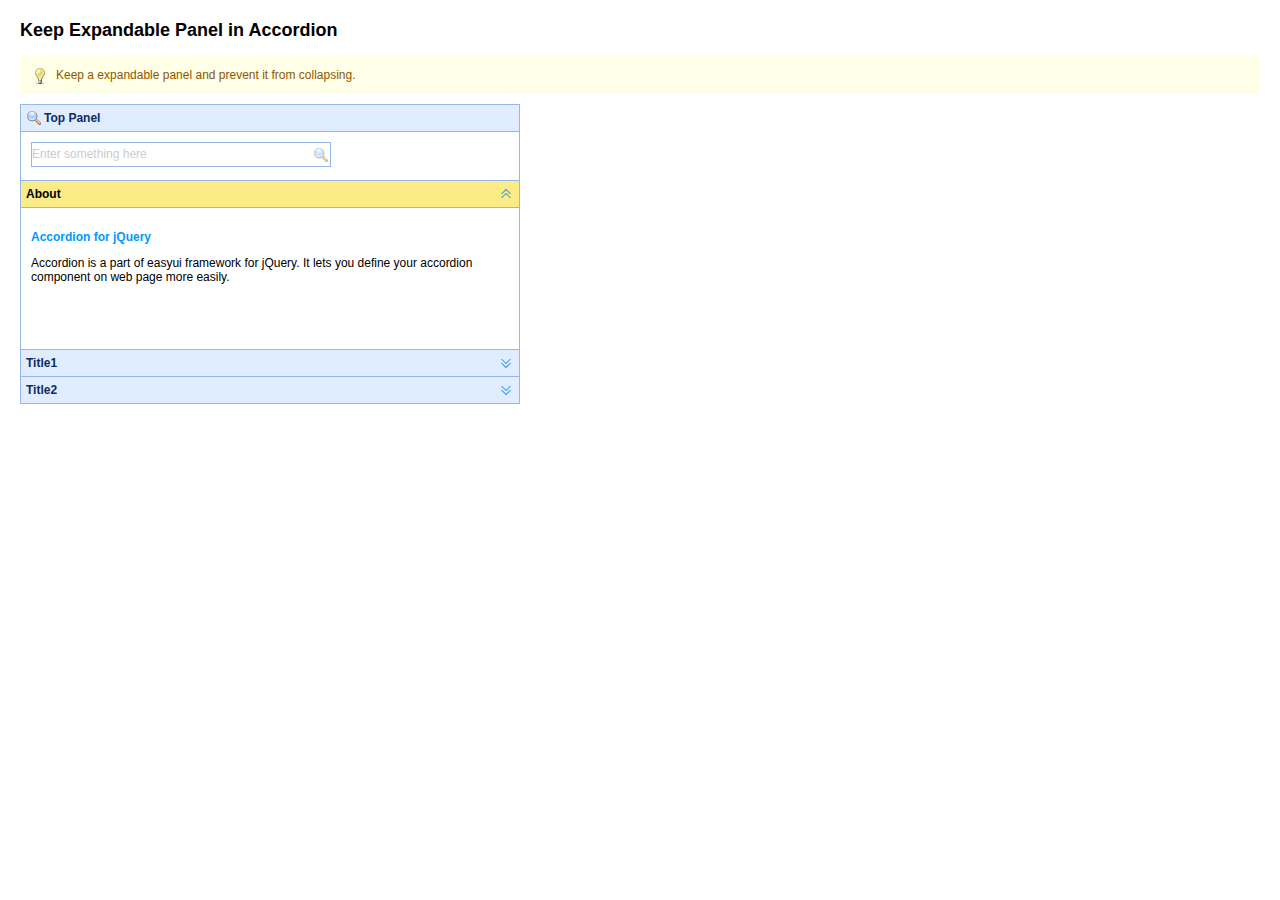
<file: xxzx/src/main/webapp/jquery-easyui-1/demo/accordion/expandable.html>
<!DOCTYPE html>
<html>
<head>
	<meta charset="UTF-8">
	<title>Keep Expandable Panel in Accordion - jQuery EasyUI Demo</title>
	<link rel="stylesheet" type="text/css" href="../../themes/default/easyui.css">
	<link rel="stylesheet" type="text/css" href="../../themes/icon.css">
	<link rel="stylesheet" type="text/css" href="../demo.css">
	<script type="text/javascript" src="../../jquery.min.js"></script>
	<script type="text/javascript" src="../../jquery.easyui.min.js"></script>
</head>
<body>
	<h2>Keep Expandable Panel in Accordion</h2>
	<div class="demo-info">
		<div class="demo-tip icon-tip"></div>
		<div>Keep a expandable panel and prevent it from collapsing.</div>
	</div>
	<div style="margin:10px 0;"></div>
	<div class="easyui-accordion" style="width:500px;height:300px;">
		<div title="Top Panel" data-options="iconCls:'icon-search',collapsed:false,collapsible:false" style="padding:10px;">
			<input class="easyui-searchbox" prompt="Enter something here" style="width:300px;height:25px;">
		</div>
		<div title="About" data-options="selected:true" style="padding:10px;">
			<h3 style="color:#0099FF;">Accordion for jQuery</h3>
			<p>Accordion is a part of easyui framework for jQuery. It lets you define your accordion component on web page more easily.</p>
		</div>
		<div title="Title1" style="padding:10px">
			<p>Content1</p>
		</div>
		<div title="Title2" style="padding:10px">
			<p>Content2</p>
		</div>
	</div>

</body>
</html>
</file>
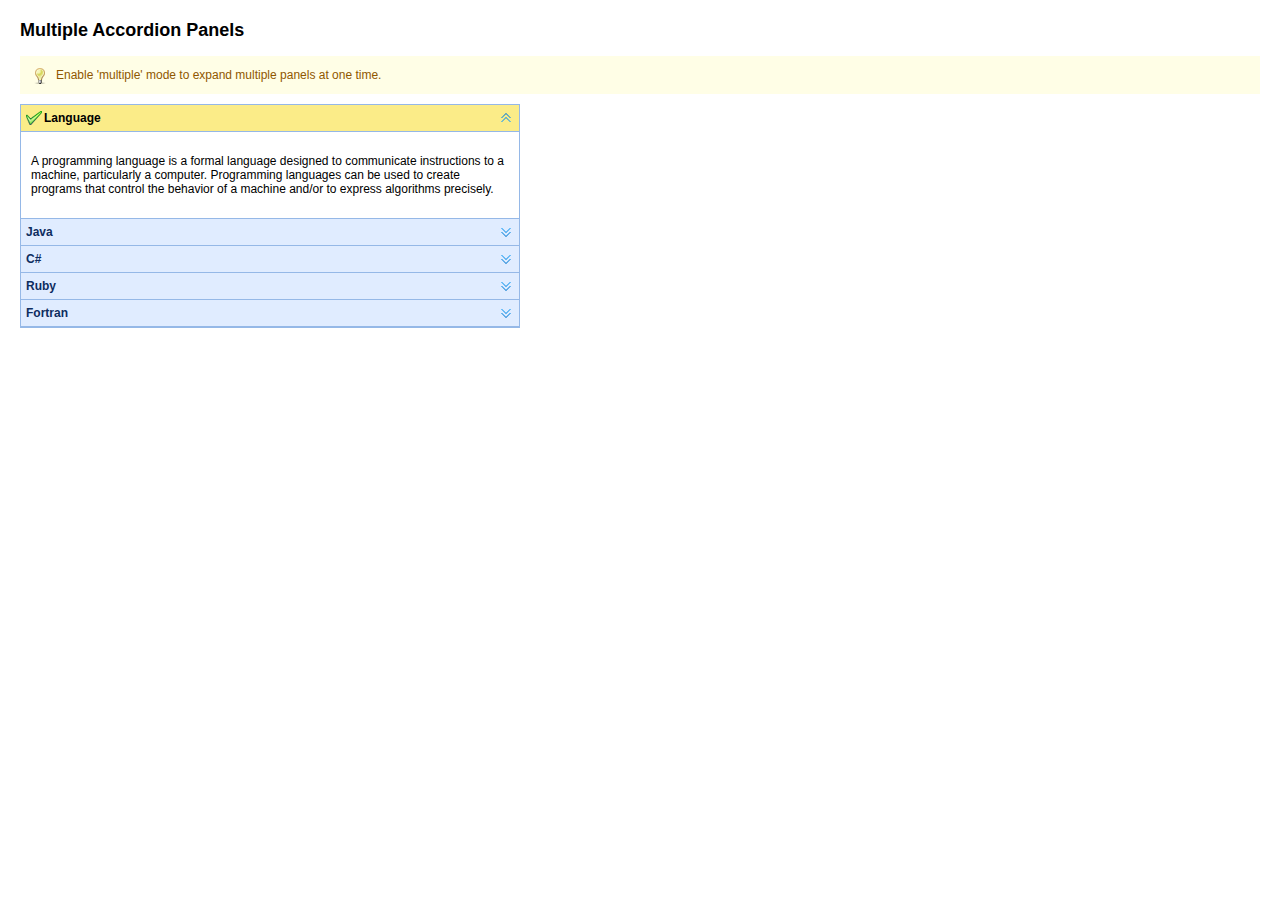
<file: xxzx/src/main/webapp/jquery-easyui-1/demo/accordion/multiple.html>
<!DOCTYPE html>
<html>
<head>
	<meta charset="UTF-8">
	<title>Multiple Accordion Panels - jQuery EasyUI Demo</title>
	<link rel="stylesheet" type="text/css" href="../../themes/default/easyui.css">
	<link rel="stylesheet" type="text/css" href="../../themes/icon.css">
	<link rel="stylesheet" type="text/css" href="../demo.css">
	<script type="text/javascript" src="../../jquery.min.js"></script>
	<script type="text/javascript" src="../../jquery.easyui.min.js"></script>
</head>
<body>
	<h2>Multiple Accordion Panels</h2>
	<div class="demo-info">
		<div class="demo-tip icon-tip"></div>
		<div>Enable 'multiple' mode to expand multiple panels at one time.</div>
	</div>
	<div style="margin:10px 0;"></div>
	<div class="easyui-accordion" data-options="multiple:true" style="width:500px;height1:300px;">
		<div title="Language" data-options="iconCls:'icon-ok'" style="overflow:auto;padding:10px;">
			<p>A programming language is a formal language designed to communicate instructions to a machine, particularly a computer. Programming languages can be used to create programs that control the behavior of a machine and/or to express algorithms precisely.</p>
		</div>
		<div title="Java" style="padding:10px;">
			<p>Java (Indonesian: Jawa) is an island of Indonesia. With a population of 135 million (excluding the 3.6 million on the island of Madura which is administered as part of the provinces of Java), Java is the world's most populous island, and one of the most densely populated places in the world.</p>
		</div>
		<div title="C#" style="padding:10px;">
			<p>C# is a multi-paradigm programming language encompassing strong typing, imperative, declarative, functional, generic, object-oriented (class-based), and component-oriented programming disciplines.</p>
		</div>
		<div title="Ruby" style="padding:10px;">
			<p>A dynamic, reflective, general-purpose object-oriented programming language.</p>
		</div>
		<div title="Fortran" style="padding:10px;">
			<p>Fortran (previously FORTRAN) is a general-purpose, imperative programming language that is especially suited to numeric computation and scientific computing.</p>
		</div>
	</div>
</body>
</html>
</file>
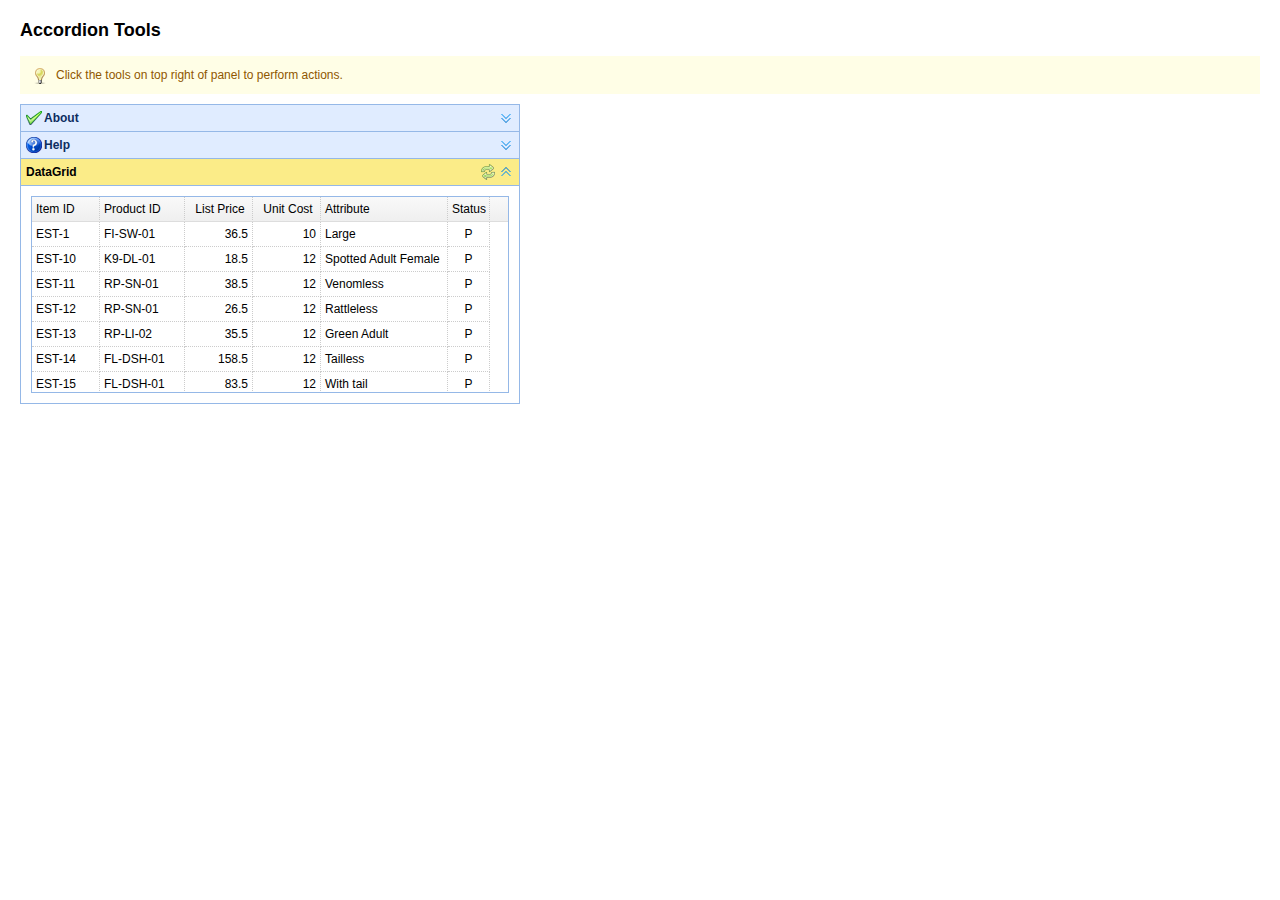
<file: xxzx/src/main/webapp/jquery-easyui-1/demo/accordion/tools.html>
<!DOCTYPE html>
<html>
<head>
	<meta charset="UTF-8">
	<title>Accordion Tools - jQuery EasyUI Demo</title>
	<link rel="stylesheet" type="text/css" href="../../themes/default/easyui.css">
	<link rel="stylesheet" type="text/css" href="../../themes/icon.css">
	<link rel="stylesheet" type="text/css" href="../demo.css">
	<script type="text/javascript" src="../../jquery.min.js"></script>
	<script type="text/javascript" src="../../jquery.easyui.min.js"></script>
</head>
<body>
	<h2>Accordion Tools</h2>
	<div class="demo-info">
		<div class="demo-tip icon-tip"></div>
		<div>Click the tools on top right of panel to perform actions.</div>
	</div>
	<div style="margin:10px 0;"></div>
	<div class="easyui-accordion" style="width:500px;height:300px;">
		<div title="About" data-options="iconCls:'icon-ok'" style="overflow:auto;padding:10px;">
			<h3 style="color:#0099FF;">Accordion for jQuery</h3>
			<p>Accordion is a part of easyui framework for jQuery. It lets you define your accordion component on web page more easily.</p>
		</div>
		<div title="Help" data-options="iconCls:'icon-help'" style="padding:10px;">
			<p>The accordion allows you to provide multiple panels and display one ore more at a time. Each panel has built-in support for expanding and collapsing. Clicking on a panel header to expand or collapse that panel body. The panel content can be loaded via ajax by specifying a 'href' property. Users can define a panel to be selected. If it is not specified, then the first panel is taken by default.</p> 		
		</div>
		<div title="DataGrid" style="padding:10px" data-options="
				selected:true,
				tools:[{
					iconCls:'icon-reload',
					handler:function(){
						$('#dg').datagrid('reload');
					}
				}]">
			<table id="dg" class="easyui-datagrid" 
					data-options="url:'datagrid_data1.json',method:'get',fit:true,fitColumns:true,singleSelect:true">
				<thead>
					<tr>
						<th data-options="field:'itemid',width:80">Item ID</th>
						<th data-options="field:'productid',width:100">Product ID</th>
						<th data-options="field:'listprice',width:80,align:'right'">List Price</th>
						<th data-options="field:'unitcost',width:80,align:'right'">Unit Cost</th>
						<th data-options="field:'attr1',width:150">Attribute</th>
						<th data-options="field:'status',width:50,align:'center'">Status</th>
					</tr>
				</thead>
			</table>
		</div>
	</div>
</body>
</html>
</file>
<file: TestChanPin/src/main/webapp/css/base.css>
@charset "UTF-8";
*,
::before,
::after {
    padding:0;
    margin:0;
    -webkit-tap-highlight-color:transparent;/*清除webkit浏览器点击默认的高亮效果*/
    -webkit-box-sizing: border-box;   /*以border宽度和高度计算盒模型大小*/
}
body {
    font-size:14px;
    font-family:'Microsoft YaHei',sans-serif;/*第二个是手机端默认的字体*/
    background-color:#f5f5f5;
}
a {
    text-decoration:none;
    color:#000;
}
ul,ol {
    list-style:none;
}
input,textarea {
    border:none;
    resize:none;
    outline:none;   /*清除默认选中效果*/
    -webkit-appearance: none;  /*清除浏览器中输入框和文本域的默认样式*/
}

/*清除浮动*/
.clearfix::before,
.clearfix::after {
    content:'';
    display:block;
    height:0;
    line-height:0;
    visibility:hidden;
    clear:both;
}
[class^='icon_'] {
    background:url('../img/sprites.png') no-repeat;
    background-size:200px 200px;
}

/*搜索*/
/*头部通栏*/

.jd_topbar {
    height:45px;
    width:100%;
    background:url(../img/header-bg.png) repeat-x;
    background-size:1px 44px;
    border:1px solid #e0e0e0;
    position:absolute;
    z-index:1000;
}
.jd_topbar h2 {
    text-align:center;
    font-size:16px;
    line-height:44px;
    font-weight:inherit;
}
.jd_topbar .icon_back {
    background-position:-20px 0;
    height:20px;
    width:20px;
    display:block;
    position:absolute;
    top:12px;
    left:10px;
}
.jd_topbar form {
    width:100%;
    height:44px;
    padding:0 40px;
}
.jd_topbar form input {
    height:32px;
    width:100%;
    border:1px solid #bfbfbf;
    border-radius:4px;
    margin-top: 6px;
    padding-left:4px;
}
.jd_topbar .icon_menu {
    background-position:-60px 0;
    height:20px;
    width:20px;
    display:block;
    position:absolute;
    top:12px;
    right:10px;
}
</file>
<file: TestChanPin/src/main/webapp/css/index.css>
@charset "UTF-8";



/*头部区域*/
.jd_layout {
    min-width: 300px;
    max-width: 640px;
    position:relative;
    margin:0 auto;
    /*background:#c0c0c0;*/
}
.jd_header {
    position:fixed;
    top:0;
    left:0;
    height:40px;
    width:100%;
    z-index:999;
}
.jd_header .header_box {
    max-width: 640px;
    min-width: 300px;
    margin:0 auto;
    background:rgba(201,21,35,0);
    height:40px;
    position:relative;
}
.jd_header .header_box .icon_logo {
    background-position:0 -103px;
    width:60px;
    height:36px;
    display:block;
    position:absolute;
    top:4px;
    left:10px;
}
.jd_header form {
    width:100%;
    height:40px;
    padding-left:75px;
    padding-right:55px;
    position:relative;
}
.jd_header form .icon_search {
    background-position:-60px -109px;
    width:20px;
    height:20px;
    display:block;
    position:absolute;
    top: 10px;
    left: 85px;
}
.jd_header form input {
    width:100%;
    height:30px;
    border-radius:15px;
    margin-top:4px;
    text-indent: 30px;
}
.jd_header .login {
    width:50px;
    height:40px;
    line-height:40px;
    text-align:center;
    display:block;
    font-size:15px;
    color:#fff;
    position:absolute;
    top:0;
    right:0;
}

/*轮播图区域*/

.jd_banner {
    width:100%;
    overflow:hidden;
    position:relative;
}
.jd_banner ul {
    width:1000%;
    transform:translateX(-10%);
    -webkit-transform:translateX(-10%) ;
}
.jd_banner ul li {
    width:10%;
    float:left;
}
.jd_banner ul li a {
    display:block;
    width:100%;
}
.jd_banner ul li img {
    display:block;
    width:100%;
}
.jd_banner ol {
    width:118px;
    position:absolute;
    left:50%;
    margin-left:-59px;
    bottom:10px;
}
.jd_banner ol li {
    float:left;
    height:6px;
    width:6px;
    border:1px solid #fff;
    border-radius:3px;
}
.jd_banner ol li+li {
    margin-left:10px;
}
.jd_banner ol li.now{
    background:#fff;
}

/*导航区域*/

.jd_nav {
    width:100%;
    background-color:#fff;
}
.jd_nav ul {
    width:100%;
    padding:0 3.125%;
    padding-top:11px;
}
.jd_nav ul li {
    width:25%;
    float:left;
    padding-bottom:6px;
}
.jd_nav li a {
    height:100%;
    width:100%;
    text-align:center;
    display:block;
}
.jd_nav li img {
    height:40px;
    width:40px;
}
.jd_nav li p {
    font-size:12px;
    margin-top:6px;
}

/*商品区块*/
.jd_product {
    margin:0 5px;
}
.jd_sKill .sk_left {
    float:left;
}
.jd_sKill .sk_left .sk_icon {
    background:url(../img/seckill-icon.png) no-repeat;
    background-size:16px 20px;
    width:16px;
    height:20px;
    display:block;
    float:left;
    margin-top:6px;
    margin-left:8px;
}
.jd_sKill .sk_left .sk_name {
    font-size:15px;
    color:#d8505c;
    font-weight:inherit;
    float:left;
    text-align:center;
    line-height:32px;
    margin-left:8px;
}
.jd_sKill .sk_left .sk_time {
    float:left;
    margin-top:8px;
    margin-left:8px;
}
.jd_sKill .sk_left .sk_time .num {
    display:block;
    float:left;
    height:15px;
    width:15px;
    line-height:15px;
    color:#fff;
    text-align:center;
    background-color:#333;
    margin-left:3px;
}
.jd_sKill .sk_left .sk_time .str {
    display:block;
    height:15px;
    width:4px;
    font-size:12px;
    text-align:center;
    float:left;
    margin-left:3px;
    line-height:15px;
}
.jd_sKill .sk_right {
    float:right;
}
.jd_sKill .sk_right a {
    line-height:32px;
    margin-right:10px;
}
.jd_sKill .product_body {
    width:100%;
    overflow:hidden;
}
.jd_sKill .product_body ul {
    padding:10px 0;
    width:300%;
}
.jd_sKill .product_body ul li {
    width:11.111%;
    float:left;
}
.jd_sKill .product_body ul li a {
    display:block;
}
.jd_sKill .product_body ul li img {
    width:64%;
    margin:0 auto;
    display:block;
}
.jd_sKill .product_body ul li p {
    text-align:center;
    margin-top:3px;
}
.jd_sKill .product_body ul li p.sk_new {
    font-size:13px;
    color:#d8505c;
}
.jd_sKill .product_body ul li p.sk_old {
    font-size:12px;
    color:#888;
    text-decoration:line-through;
}

/*超值购 热门活动*/
.jd_product .jd_super .product_body,
.jd_product .jd_hot .product_body{
    width:100%;
}
.jd_product .jd_super .product_body .p_big,
.jd_product .jd_hot .product_body .p_big {
    width:50%;
    float:left;
}
.jd_product .jd_super .product_body .p_big img {
    border-right:1px solid #e0e0e0;
}
.jd_product .jd_hot .product_body .p_big img {
    border-left:1px solid #e0e0e0;
}
.jd_product .jd_super .product_body .p_big img,
.jd_product .jd_hot .product_body .p_big img {
    width:100%;
    float:left;
}
.jd_product .jd_super .product_body .p_sma,
.jd_product .jd_hot .product_body .p_sma {
    width:50%;
    float:left;
}
.jd_product .jd_super .product_body .p_sma img,
.jd_product .jd_hot .product_body .p_sma img {
    width: 100%;
    float:left;
}
.jd_product .jd_super .product_body a,
.jd_product .jd_hot .product_body a{
    display:block;
}
.jd_product .jd_super .product_body .p_sma a.bor img,
.jd_product .jd_hot .product_body .p_sma a.bor img {
    border-bottom:1px solid #e0e0e0;
}


/*商品公用盒子*/
.jd_product .jd_product_box {
    box-shadow:0 0 1px 1px #e0e0e0;
    margin-top:8px;
    background-color:#fff;
}
.jd_product .jd_product_box .product_top {
    height:32px;
    border-bottom:1px solid #e0e0e0;

}
.jd_product .jd_product_box .product_top h3 {
    font-size:15px;
    font-weight:inherit;
    color:#666;
    line-height:32px;
    position:relative;
    padding-left:15px;
}
.jd_product .jd_product_box .product_top h3::before {
    content:'';
    display:block;
    width:3px;
    height:12px;
    background-color:#d8505c;
    position:absolute;
    top:10px;
    left:8px;
}
.jd_product .product_body {}
</file>
<file: TestChanPin/src/main/webapp/css/cart.css>
@charset "UTF-8";

body {
    background:#f5f5f5;
}
.jd_topbar {
    position:static;
}

/*
安全提示*/

.jd_safeTip {
    height:34px;
    line-height:34px;
    font-size:13px;
    width:100%;
    text-align:center;
    background-color:#fff;
    border-bottom:1px solid #e0e0e0;
}
.jd_safeTip p {
    position:relative;
    padding-left:25px;
    width:250px;
    margin:0 auto;
}
.jd_safeTip p::before {
    content:'';
    display:block;
    width:18px;
    height:18px;
    background:url(../img/safe_icon.png) no-repeat;
    background-size:18px 18px;
    position:absolute;
    top: 8px;
    left: 10px;
}

/*购物车*/


/*公用复选框*/
.jd_check_box {
    height:20px;
    width:20px;
    background:url(../img/shop-icon.png) no-repeat;
    background-size:50px 100px;
    background-position:0 0;
}
.jd_check_box[checked] {
    background-position:-25px 0;
}

/*title部分*/
.jd_shop {
    margin-top:10px;
    background:#fff;
}
.jd_shop .shop_tit {
    height:36px;
    border-bottom:1px solid #e0e0e0;
    border-top:1px solid #e0e0e0;

}
.jd_shop .shop_tit .tit_check {
    width:40px;
    height:35px;
    position:absolute;
    float:left;
}
.shop_tit .tit_check .jd_check_box {
    position:absolute;
    top:7px;
    left:10px;
}
.jd_shop .shop_tit .tit_name {
    float:left;
    padding-left:40px;
    width:100%;
}
.jd_shop .shop_tit .tit_name img.logo{
    width:15px;
    height:13px;
    display:block;
    float:left;
    margin-top: 12px;
}
.jd_shop .shop_tit .tit_name .name {
    font-size:13px;
    margin-top:10px;
    float:left;
    margin-left:5px;
}
.jd_shop .shop_tit .tit_name .tip {
    float:right;
    margin-right:10px;
    font-size:13px;
    margin-top:10px;
    color:#d8505c;
}


.jd_shop .shop_con {
    border-bottom:1px solid #e0e0e0;
    position:relative;
}
.jd_shop .shop_con .con_check {
    width:40px;
    position:absolute;
    top: 25px;
    left: 10px;
}
.jd_shop .shop_con .con_product {
    padding:0 10px 10px 40px;
    margin-top:10px;
}
.jd_shop .shop_con .con_product .con_product_img {
    height:80px;
    float: left;
    width:80px;
    
}
.jd_shop .shop_con .con_product .con_product_img img {
    height:100%;
    width:100%;
    display:block;
}
.jd_shop .shop_con .con_product .con_product_box {
    padding-left:90px;
}
.jd_shop .shop_con .con_product .con_product_box .name {
    height:30px;
    line-height:15px;
    font-size:13px;
    display:block;
    overflow: hidden;
}
.jd_shop .shop_con .con_product .con_product_box .price {
    margin-top:5px;
}
.jd_shop .shop_con .con_product .con_product_box .option .choice {
    height:24px;
    width:100px;
    float:left;
    margin-top:10px;
}
.jd_shop .shop_con .con_product .con_product_box .option .choice .left {
    float:left;
    width:32px;
    height:24px;
    border:1px solid #e0e0e0;
    border-top-left-radius: 2px;
    border-bottom-left-radius: 2px;
    text-align:center;
}
.jd_shop .shop_con .con_product .con_product_box .option .choice .right {
    float:left;
    width:32px;
    height:24px;
    border:1px solid #e0e0e0;
    border-top-right-radius: 2px;
    border-bottom-right-radius: 2px;
    text-align:center;
}
.jd_shop .shop_con .con_product .con_product_box .option input {
    float:left;
    width:32px;
    height:24px;
    border:none;
    border-top:1px solid #e0e0e0;
    border-bottom:1px solid #e0e0e0;
}
.jd_shop .shop_con .con_product .con_product_box .option .delete {
    float:right;
    margin-top: 10px;
}
.jd_shop .shop_con .con_product .con_product_box .option .delete .delete_box {
    width:20px;
    height:5px;
    background:url(../img/delete_up.png) no-repeat;
    background-size:20px 5px;
}
.jd_shop .shop_con .con_product .con_product_box .option .delete .delete_bot {
    width:18px;
    height:18px;
    background:url(../img/delete_down.png) no-repeat;
    background-size:18px 18px;
    margin-top:-3px;
    margin-left: 1px;
}

/*结算*/

.jd_amount {
    position:fixed;
    bottom:0;
    left:0;
    height:62px;
    background-color: rgba(0,0,0,0.4);
    width:100%;
}
.jd_amount .amount_check {
    position:absolute;
    width:80px;
}
.jd_amount .amount_check span {
    position:absolute;
    top:20px;
    left: 32px;
    color:#fff;
}
.jd_amount .amount_check .jd_check_box {
    position:absolute;
    top:20px;
    left:10px;
}
.jd_amount .amount_info {
    padding-left: 67px;
    padding-right:80px;
    height:62px;
    color:#fff;
    font-size:12px;
    margin-top: 14px;
}
.jd_amount .amount_info .sum {
    font-size:16px;
}
.jd_amount .amount_info .other {}
.jd_amount .amount_sub {
    height:62px;
    position:absolute;
    top:0;
    right:0;
    width:110px;
    text-align:center;
    line-height:62px;
    font-size:16px;
    font-weight:bold;
    padding:0 2px;
    color:#fff;
    background:#d8505c;
}
.jd_amount .amount_sub span {
    font-size:14px;
}

/*弹出框*/

.jd_mask {
    position:fixed;
    width:100%;
    height:100%;
    top:0;
    left:0;
    background:rgba(0,0,0,.3);
    z-index:1000;
    display:none;
}
.jd_mask .mask_box {
    width:85%;
    background:#fff;
    border:1px solid #e0e0e0;
    margin:0 auto;
    margin-top: 40%;
    padding:0 5%;
}
.jd_mask .mask_box .mask_box_text {
    line-height:75px;
    color:#666;
    text-align:center;
    font-size:16px;
    border-bottom:1px solid #e0e0e0;
}
.jd_mask .mask_box .mask_btn {
    padding:10px 0;
}
.jd_mask .mask_box .mask_btn .cancel,.jd_mask .mask_box .mask_btn .sure {
    width:45%;
    height:36px;
    display:block;
    text-align:center;
    border:1px solid #e0e0e0;
    line-height:36px;
    border-radius:4px;
}
.jd_mask .mask_box .mask_btn .cancel {
    float:left;
}
.jd_mask .mask_box .mask_btn .sure {
    float:right;
    background:#d8505c;
    color:#fff;
}


/*弹出层动画效果*/
@-webkit-keyframes jumpOut {
    0%{
        opacity:0;
        transform:translateY(-2000px);
        -webkit-transform:translateY(-2000px);
    }
    60%{
        opacity:0.2;
        transform:translateY(30px);
        -webkit-transform:translateY(30px);
    }
    75%{
        opacity:0.4;
        transform:translateY(-10px);
        -webkit-transform:translateY(-10px);
    }
    90%{
        opacity:0.8;
        transform:translateY(5px);
        -webkit-transform:translateY(5px);
    }
    100%{
        opacity:1;
        transform:none;
        -webkit-transform:none;
    }
}

.jumpOut {
    animation:jumpOut 1s ease;
}
</file>
<file: TestChanPin/src/main/webapp/css/category.css>
@charset "UTF-8";

body {
    position:absolute;
    height:100%;
    width:100%;
    background:#fff;
}


/*分类区域*/

.jd_category {
    height:100%;
    width:100%;
    padding-top:45px;
    position:relative;
}
.jd_category .main_left {
    width:90px;
    height:100%;
    position:absolute;
    padding-top:45px;
    left:0;
    top:0;
    z-index:999;
    overflow: hidden;
}

.main_left .category_box ul li {
    width:90px;
    height:50px;
    background:#f3f4f6;
}
.main_left .category_box ul li a {
    display:block;
    height:50px;
    width:90px;
    text-align:center;
    line-height: 50px;font-size:12px;
    border-right:1px solid #e0e0e0;
    border-bottom:1px solid #e0e0e0;
}
.main_left .category_box ul li.now {
    background:#fff;
}
.main_left .category_box ul li.now a {
    border-right:none;
    color:#f15353;
}


.jd_category .main_right {
    width:100%;
    padding-left:90px;
    height:100%;
    overflow:hidden;
}
.main_right .detail_box {
    margin:10px 12px;
    height:100%;
}
.main_right .detail_box .r_banner img {
    width:100%;
}
.main_right .detail_box .r_content {
    margin-top:20px;
    font-size:12px;
}
.main_right .detail_box .r_content h3 {
    color:#888;
    margin-bottom:10px;
}
.main_right .detail_box .r_content ul li {
    float:left;
    width:33.333%;
    text-align:center;
}
.main_right .detail_box .r_content ul li img {
    height:62px;
    width:62px;
    margin:0 auto;
}
.main_right .detail_box .r_content ul li a {
    display:block;
    height:100%;
    width:100%;
}
.main_right .detail_box .r_content ul li p {
    text-align:center;
    line-height:30px;
}
</file>
<file: TestChanPin/src/main/webapp/css/css.css>
/*header*/
html{
    font-size: 62.5%;
}
body{
    margin:0;
}
header{
    background-color: #5fc0cd;
    color:#ffffff;
    position: fixed;
    padding:0.7rem 1rem;
    height:3.2rem;
    line-height:3.2rem;
    left:0;
    top:0;
    right:0;
    font-size: 1.4rem;
}
header a{
    color:#ffffff;
    text-decoration: none;
    font-size:1.4rem;
    cursor:pointer;
}
header h2{
    text-align: center;
    margin:0 4em;
    font-size:1.6rem;
}
.sign-up{
    float:left;
}
.quit{
    float:right;
}
/*main*/
main{
    background-color: #ffffff;
    position:absolute;
    top:4.6rem;
    /*3.2+0.7*2=4.6*/
    bottom:0;
    left:0;
    right:0;
    overflow-y:auto;
    overflow-x:hidden;
    -webkit-overflow-scrolling: touch;
}
main .content{
    height:auto;
    font-size:1.2rem;
}

.login-row{
    margin:1rem 0 0 0;
    width:100%;
    background:#ffffff;
}
.login-row input{
    width:100%;
    box-sizing:border-box;
    padding:0 0 0 8rem;
    border:0 none;
    font-size:1.4rem;
    line-height: 5rem;
    outline:none;
}
.login-row input[type=text]{
    background:url("../img/mobile.png") no-repeat;
    background-size:5.9rem 5rem;
}
.login-row input[type=password]{
    background:url("../img/pwd.png") no-repeat;
    background-size:5.9rem 5rem;
}

.btn{
    background: #5fc0cd;
    transition:background 0.5s
}
.btn:hover{
    background: #5bb7c3;
}
.btn-login{
    margin:1rem 0 0 0;
    width:100%;
    line-height:5rem;
    font-size:1.6rem;
    border:0 none;
    color:#ffffff;
}
.login-text{
    float:right;
    padding:0 1rem;
}
p a{
    color:#5fc0cd;
}
</file>
<file: xxzx/src/main/webapp/jquery-easyui-1/themes/default/easyui.css>
.panel {
  overflow: hidden;
  text-align: left;
  margin: 0;
  border: 0;
  -moz-border-radius: 0 0 0 0;
  -webkit-border-radius: 0 0 0 0;
  border-radius: 0 0 0 0;
}
.panel-header,
.panel-body {
  border-width: 1px;
  border-style: solid;
}
.panel-header {
  padding: 5px;
  position: relative;
}
.panel-title {
  background: url('images/blank.gif') no-repeat;
}
.panel-header-noborder {
  border-width: 0 0 1px 0;
}
.panel-body {
  overflow: auto;
  border-top-width: 0;
  padding: 0;
}
.panel-body-noheader {
  border-top-width: 1px;
}
.panel-body-noborder {
  border-width: 0px;
}
.panel-with-icon {
  padding-left: 18px;
}
.panel-icon,
.panel-tool {
  position: absolute;
  top: 50%;
  margin-top: -8px;
  height: 16px;
  overflow: hidden;
}
.panel-icon {
  left: 5px;
  width: 16px;
}
.panel-tool {
  right: 5px;
  width: auto;
}
.panel-tool a {
  display: inline-block;
  width: 16px;
  height: 16px;
  opacity: 0.6;
  filter: alpha(opacity=60);
  margin: 0 0 0 2px;
  vertical-align: top;
}
.panel-tool a:hover {
  opacity: 1;
  filter: alpha(opacity=100);
  background-color: #eaf2ff;
  -moz-border-radius: 3px 3px 3px 3px;
  -webkit-border-radius: 3px 3px 3px 3px;
  border-radius: 3px 3px 3px 3px;
}
.panel-loading {
  padding: 11px 0px 10px 30px;
}
.panel-noscroll {
  overflow: hidden;
}
.panel-fit,
.panel-fit body {
  height: 100%;
  margin: 0;
  padding: 0;
  border: 0;
  overflow: hidden;
}
.panel-loading {
  background: url('images/loading.gif') no-repeat 10px 10px;
}
.panel-tool-close {
  background: url('images/panel_tools.png') no-repeat -16px 0px;
}
.panel-tool-min {
  background: url('images/panel_tools.png') no-repeat 0px 0px;
}
.panel-tool-max {
  background: url('images/panel_tools.png') no-repeat 0px -16px;
}
.panel-tool-restore {
  background: url('images/panel_tools.png') no-repeat -16px -16px;
}
.panel-tool-collapse {
  background: url('images/panel_tools.png') no-repeat -32px 0;
}
.panel-tool-expand {
  background: url('images/panel_tools.png') no-repeat -32px -16px;
}
.panel-header,
.panel-body {
  border-color: #95B8E7;
}
.panel-header {
  background-color: #E0ECFF;
  background: -webkit-linear-gradient(top,#EFF5FF 0,#E0ECFF 100%);
  background: -moz-linear-gradient(top,#EFF5FF 0,#E0ECFF 100%);
  background: -o-linear-gradient(top,#EFF5FF 0,#E0ECFF 100%);
  background: linear-gradient(to bottom,#EFF5FF 0,#E0ECFF 100%);
  background-repeat: repeat-x;
  filter: progid:DXImageTransform.Microsoft.gradient(startColorstr=#EFF5FF,endColorstr=#E0ECFF,GradientType=0);
}
.panel-body {
  background-color: #ffffff;
  color: #000000;
  font-size: 12px;
}
.panel-title {
  font-size: 12px;
  font-weight: bold;
  color: #0E2D5F;
  height: 16px;
  line-height: 16px;
}
.accordion {
  overflow: hidden;
  border-width: 1px;
  border-style: solid;
}
.accordion .accordion-header {
  border-width: 0 0 1px;
  cursor: pointer;
}
.accordion .accordion-body {
  border-width: 0 0 1px;
}
.accordion-noborder {
  border-width: 0;
}
.accordion-noborder .accordion-header {
  border-width: 0 0 1px;
}
.accordion-noborder .accordion-body {
  border-width: 0 0 1px;
}
.accordion-collapse {
  background: url('images/accordion_arrows.png') no-repeat 0 0;
}
.accordion-expand {
  background: url('images/accordion_arrows.png') no-repeat -16px 0;
}
.accordion {
  background: #ffffff;
  border-color: #95B8E7;
}
.accordion .accordion-header {
  background: #E0ECFF;
  filter: none;
}
.accordion .accordion-header-selected {
  background: #FBEC88;
}
.accordion .accordion-header-selected .panel-title {
  color: #000000;
}
.window {
  overflow: hidden;
  padding: 5px;
  border-width: 1px;
  border-style: solid;
}
.window .window-header {
  background: transparent;
  padding: 0px 0px 6px 0px;
}
.window .window-body {
  border-width: 1px;
  border-style: solid;
  border-top-width: 0px;
}
.window .window-body-noheader {
  border-top-width: 1px;
}
.window .window-header .panel-icon,
.window .window-header .panel-tool {
  top: 50%;
  margin-top: -11px;
}
.window .window-header .panel-icon {
  left: 1px;
}
.window .window-header .panel-tool {
  right: 1px;
}
.window .window-header .panel-with-icon {
  padding-left: 18px;
}
.window-proxy {
  position: absolute;
  overflow: hidden;
}
.window-proxy-mask {
  position: absolute;
  filter: alpha(opacity=5);
  opacity: 0.05;
}
.window-mask {
  position: absolute;
  left: 0;
  top: 0;
  width: 100%;
  height: 100%;
  filter: alpha(opacity=40);
  opacity: 0.40;
  font-size: 1px;
  *zoom: 1;
  overflow: hidden;
}
.window,
.window-shadow {
  position: absolute;
  -moz-border-radius: 5px 5px 5px 5px;
  -webkit-border-radius: 5px 5px 5px 5px;
  border-radius: 5px 5px 5px 5px;
}
.window-shadow {
  background: #ccc;
  -moz-box-shadow: 2px 2px 3px #cccccc;
  -webkit-box-shadow: 2px 2px 3px #cccccc;
  box-shadow: 2px 2px 3px #cccccc;
  filter: progid:DXImageTransform.Microsoft.Blur(pixelRadius=2,MakeShadow=false,ShadowOpacity=0.2);
}
.window,
.window .window-body {
  border-color: #95B8E7;
}
.window {
  background-color: #E0ECFF;
  background: -webkit-linear-gradient(top,#EFF5FF 0,#E0ECFF 20%);
  background: -moz-linear-gradient(top,#EFF5FF 0,#E0ECFF 20%);
  background: -o-linear-gradient(top,#EFF5FF 0,#E0ECFF 20%);
  background: linear-gradient(to bottom,#EFF5FF 0,#E0ECFF 20%);
  background-repeat: repeat-x;
  filter: progid:DXImageTransform.Microsoft.gradient(startColorstr=#EFF5FF,endColorstr=#E0ECFF,GradientType=0);
}
.window-proxy {
  border: 1px dashed #95B8E7;
}
.window-proxy-mask,
.window-mask {
  background: #ccc;
}
.dialog-content {
  overflow: auto;
}
.dialog-toolbar {
  padding: 2px 5px;
}
.dialog-tool-separator {
  float: left;
  height: 24px;
  border-left: 1px solid #ccc;
  border-right: 1px solid #fff;
  margin: 2px 1px;
}
.dialog-button {
  padding: 5px;
  text-align: right;
}
.dialog-button .l-btn {
  margin-left: 5px;
}
.dialog-toolbar,
.dialog-button {
  background: #F4F4F4;
}
.dialog-toolbar {
  border-bottom: 1px solid #dddddd;
}
.dialog-button {
  border-top: 1px solid #dddddd;
}
.combo {
  display: inline-block;
  white-space: nowrap;
  margin: 0;
  padding: 0;
  border-width: 1px;
  border-style: solid;
  overflow: hidden;
  vertical-align: middle;
}
.combo .combo-text {
  font-size: 12px;
  border: 0px;
  line-height: 20px;
  height: 20px;
  margin: 0;
  padding: 0px 2px;
  *margin-top: -1px;
  *height: 18px;
  *line-height: 18px;
  _height: 18px;
  _line-height: 18px;
  vertical-align: baseline;
}
.combo-arrow {
  width: 18px;
  height: 20px;
  overflow: hidden;
  display: inline-block;
  vertical-align: top;
  cursor: pointer;
  opacity: 0.6;
  filter: alpha(opacity=60);
}
.combo-arrow-hover {
  opacity: 1.0;
  filter: alpha(opacity=100);
}
.combo-panel {
  overflow: auto;
}
.combo-arrow {
  background: url('images/combo_arrow.png') no-repeat center center;
}
.combo,
.combo-panel {
  background-color: #ffffff;
}
.combo {
  border-color: #95B8E7;
  background-color: #ffffff;
}
.combo-arrow {
  background-color: #E0ECFF;
}
.combo-arrow-hover {
  background-color: #eaf2ff;
}
.combobox-item,
.combobox-group {
  font-size: 12px;
  padding: 3px;
  padding-right: 0px;
}
.combobox-item-disabled {
  opacity: 0.5;
  filter: alpha(opacity=50);
}
.combobox-gitem {
  padding-left: 10px;
}
.combobox-group {
  font-weight: bold;
}
.combobox-item-hover {
  background-color: #eaf2ff;
  color: #000000;
}
.combobox-item-selected {
  background-color: #FBEC88;
  color: #000000;
}
.layout {
  position: relative;
  overflow: hidden;
  margin: 0;
  padding: 0;
  z-index: 0;
}
.layout-panel {
  position: absolute;
  overflow: hidden;
}
.layout-panel-east,
.layout-panel-west {
  z-index: 2;
}
.layout-panel-north,
.layout-panel-south {
  z-index: 3;
}
.layout-expand {
  position: absolute;
  padding: 0px;
  font-size: 1px;
  cursor: pointer;
  z-index: 1;
}
.layout-expand .panel-header,
.layout-expand .panel-body {
  background: transparent;
  filter: none;
  overflow: hidden;
}
.layout-expand .panel-header {
  border-bottom-width: 0px;
}
.layout-split-proxy-h,
.layout-split-proxy-v {
  position: absolute;
  font-size: 1px;
  display: none;
  z-index: 5;
}
.layout-split-proxy-h {
  width: 5px;
  cursor: e-resize;
}
.layout-split-proxy-v {
  height: 5px;
  cursor: n-resize;
}
.layout-mask {
  position: absolute;
  background: #fafafa;
  filter: alpha(opacity=10);
  opacity: 0.10;
  z-index: 4;
}
.layout-button-up {
  background: url('images/layout_arrows.png') no-repeat -16px -16px;
}
.layout-button-down {
  background: url('images/layout_arrows.png') no-repeat -16px 0;
}
.layout-button-left {
  background: url('images/layout_arrows.png') no-repeat 0 0;
}
.layout-button-right {
  background: url('images/layout_arrows.png') no-repeat 0 -16px;
}
.layout-split-proxy-h,
.layout-split-proxy-v {
  background-color: #aac5e7;
}
.layout-split-north {
  border-bottom: 5px solid #E6EEF8;
}
.layout-split-south {
  border-top: 5px solid #E6EEF8;
}
.layout-split-east {
  border-left: 5px solid #E6EEF8;
}
.layout-split-west {
  border-right: 5px solid #E6EEF8;
}
.layout-expand {
  background-color: #E0ECFF;
}
.layout-expand-over {
  background-color: #E0ECFF;
}
.tabs-container {
  overflow: hidden;
}
.tabs-header {
  border-width: 1px;
  border-style: solid;
  border-bottom-width: 0;
  position: relative;
  padding: 0;
  padding-top: 2px;
  overflow: hidden;
}
.tabs-header-plain {
  border: 0;
  background: transparent;
}
.tabs-scroller-left,
.tabs-scroller-right {
  position: absolute;
  top: auto;
  bottom: 0;
  width: 18px;
  font-size: 1px;
  display: none;
  cursor: pointer;
  border-width: 1px;
  border-style: solid;
}
.tabs-scroller-left {
  left: 0;
}
.tabs-scroller-right {
  right: 0;
}
.tabs-tool {
  position: absolute;
  bottom: 0;
  padding: 1px;
  overflow: hidden;
  border-width: 1px;
  border-style: solid;
}
.tabs-header-plain .tabs-tool {
  padding: 0 1px;
}
.tabs-wrap {
  position: relative;
  left: 0;
  overflow: hidden;
  width: 100%;
  margin: 0;
  padding: 0;
}
.tabs-scrolling {
  margin-left: 18px;
  margin-right: 18px;
}
.tabs-disabled {
  opacity: 0.3;
  filter: alpha(opacity=30);
}
.tabs {
  list-style-type: none;
  height: 26px;
  margin: 0px;
  padding: 0px;
  padding-left: 4px;
  width: 5000px;
  border-style: solid;
  border-width: 0 0 1px 0;
}
.tabs li {
  float: left;
  display: inline-block;
  margin: 0 4px -1px 0;
  padding: 0;
  position: relative;
  border: 0;
}
.tabs li a.tabs-inner {
  display: inline-block;
  text-decoration: none;
  margin: 0;
  padding: 0 10px;
  height: 25px;
  line-height: 25px;
  text-align: center;
  white-space: nowrap;
  border-width: 1px;
  border-style: solid;
  -moz-border-radius: 5px 5px 0 0;
  -webkit-border-radius: 5px 5px 0 0;
  border-radius: 5px 5px 0 0;
}
.tabs li.tabs-selected a.tabs-inner {
  font-weight: bold;
  outline: none;
}
.tabs li.tabs-selected a:hover.tabs-inner {
  cursor: default;
  pointer: default;
}
.tabs li a.tabs-close,
.tabs-p-tool {
  position: absolute;
  font-size: 1px;
  display: block;
  height: 12px;
  padding: 0;
  top: 50%;
  margin-top: -6px;
  overflow: hidden;
}
.tabs li a.tabs-close {
  width: 12px;
  right: 5px;
  opacity: 0.6;
  filter: alpha(opacity=60);
}
.tabs-p-tool {
  right: 16px;
}
.tabs-p-tool a {
  display: inline-block;
  font-size: 1px;
  width: 12px;
  height: 12px;
  margin: 0;
  opacity: 0.6;
  filter: alpha(opacity=60);
}
.tabs li a:hover.tabs-close,
.tabs-p-tool a:hover {
  opacity: 1;
  filter: alpha(opacity=100);
  cursor: hand;
  cursor: pointer;
}
.tabs-with-icon {
  padding-left: 18px;
}
.tabs-icon {
  position: absolute;
  width: 16px;
  height: 16px;
  left: 10px;
  top: 50%;
  margin-top: -8px;
}
.tabs-title {
  font-size: 12px;
}
.tabs-closable {
  padding-right: 8px;
}
.tabs-panels {
  margin: 0px;
  padding: 0px;
  border-width: 1px;
  border-style: solid;
  border-top-width: 0;
  overflow: hidden;
}
.tabs-header-bottom {
  border-width: 0 1px 1px 1px;
  padding: 0 0 2px 0;
}
.tabs-header-bottom .tabs {
  border-width: 1px 0 0 0;
}
.tabs-header-bottom .tabs li {
  margin: -1px 4px 0 0;
}
.tabs-header-bottom .tabs li a.tabs-inner {
  -moz-border-radius: 0 0 5px 5px;
  -webkit-border-radius: 0 0 5px 5px;
  border-radius: 0 0 5px 5px;
}
.tabs-header-bottom .tabs-tool {
  top: 0;
}
.tabs-header-bottom .tabs-scroller-left,
.tabs-header-bottom .tabs-scroller-right {
  top: 0;
  bottom: auto;
}
.tabs-panels-top {
  border-width: 1px 1px 0 1px;
}
.tabs-header-left {
  float: left;
  border-width: 1px 0 1px 1px;
  padding: 0;
}
.tabs-header-right {
  float: right;
  border-width: 1px 1px 1px 0;
  padding: 0;
}
.tabs-header-left .tabs-wrap,
.tabs-header-right .tabs-wrap {
  height: 100%;
}
.tabs-header-left .tabs {
  height: 100%;
  padding: 4px 0 0 4px;
  border-width: 0 1px 0 0;
}
.tabs-header-right .tabs {
  height: 100%;
  padding: 4px 4px 0 0;
  border-width: 0 0 0 1px;
}
.tabs-header-left .tabs li,
.tabs-header-right .tabs li {
  display: block;
  width: 100%;
  position: relative;
}
.tabs-header-left .tabs li {
  left: auto;
  right: 0;
  margin: 0 -1px 4px 0;
  float: right;
}
.tabs-header-right .tabs li {
  left: 0;
  right: auto;
  margin: 0 0 4px -1px;
  float: left;
}
.tabs-header-left .tabs li a.tabs-inner {
  display: block;
  text-align: left;
  -moz-border-radius: 5px 0 0 5px;
  -webkit-border-radius: 5px 0 0 5px;
  border-radius: 5px 0 0 5px;
}
.tabs-header-right .tabs li a.tabs-inner {
  display: block;
  text-align: left;
  -moz-border-radius: 0 5px 5px 0;
  -webkit-border-radius: 0 5px 5px 0;
  border-radius: 0 5px 5px 0;
}
.tabs-panels-right {
  float: right;
  border-width: 1px 1px 1px 0;
}
.tabs-panels-left {
  float: left;
  border-width: 1px 0 1px 1px;
}
.tabs-header-noborder,
.tabs-panels-noborder {
  border: 0px;
}
.tabs-header-plain {
  border: 0px;
  background: transparent;
}
.tabs-scroller-left {
  background: #E0ECFF url('images/tabs_icons.png') no-repeat 1px center;
}
.tabs-scroller-right {
  background: #E0ECFF url('images/tabs_icons.png') no-repeat -15px center;
}
.tabs li a.tabs-close {
  background: url('images/tabs_icons.png') no-repeat -34px center;
}
.tabs li a.tabs-inner:hover {
  background: #eaf2ff;
  color: #000000;
  filter: none;
}
.tabs li.tabs-selected a.tabs-inner {
  background-color: #ffffff;
  color: #0E2D5F;
  background: -webkit-linear-gradient(top,#EFF5FF 0,#ffffff 100%);
  background: -moz-linear-gradient(top,#EFF5FF 0,#ffffff 100%);
  background: -o-linear-gradient(top,#EFF5FF 0,#ffffff 100%);
  background: linear-gradient(to bottom,#EFF5FF 0,#ffffff 100%);
  background-repeat: repeat-x;
  filter: progid:DXImageTransform.Microsoft.gradient(startColorstr=#EFF5FF,endColorstr=#ffffff,GradientType=0);
}
.tabs-header-bottom .tabs li.tabs-selected a.tabs-inner {
  background: -webkit-linear-gradient(top,#ffffff 0,#EFF5FF 100%);
  background: -moz-linear-gradient(top,#ffffff 0,#EFF5FF 100%);
  background: -o-linear-gradient(top,#ffffff 0,#EFF5FF 100%);
  background: linear-gradient(to bottom,#ffffff 0,#EFF5FF 100%);
  background-repeat: repeat-x;
  filter: progid:DXImageTransform.Microsoft.gradient(startColorstr=#ffffff,endColorstr=#EFF5FF,GradientType=0);
}
.tabs-header-left .tabs li.tabs-selected a.tabs-inner {
  background: -webkit-linear-gradient(left,#EFF5FF 0,#ffffff 100%);
  background: -moz-linear-gradient(left,#EFF5FF 0,#ffffff 100%);
  background: -o-linear-gradient(left,#EFF5FF 0,#ffffff 100%);
  background: linear-gradient(to right,#EFF5FF 0,#ffffff 100%);
  background-repeat: repeat-y;
  filter: progid:DXImageTransform.Microsoft.gradient(startColorstr=#EFF5FF,endColorstr=#ffffff,GradientType=1);
}
.tabs-header-right .tabs li.tabs-selected a.tabs-inner {
  background: -webkit-linear-gradient(left,#ffffff 0,#EFF5FF 100%);
  background: -moz-linear-gradient(left,#ffffff 0,#EFF5FF 100%);
  background: -o-linear-gradient(left,#ffffff 0,#EFF5FF 100%);
  background: linear-gradient(to right,#ffffff 0,#EFF5FF 100%);
  background-repeat: repeat-y;
  filter: progid:DXImageTransform.Microsoft.gradient(startColorstr=#ffffff,endColorstr=#EFF5FF,GradientType=1);
}
.tabs li a.tabs-inner {
  color: #0E2D5F;
  background-color: #E0ECFF;
  background: -webkit-linear-gradient(top,#EFF5FF 0,#E0ECFF 100%);
  background: -moz-linear-gradient(top,#EFF5FF 0,#E0ECFF 100%);
  background: -o-linear-gradient(top,#EFF5FF 0,#E0ECFF 100%);
  background: linear-gradient(to bottom,#EFF5FF 0,#E0ECFF 100%);
  background-repeat: repeat-x;
  filter: progid:DXImageTransform.Microsoft.gradient(startColorstr=#EFF5FF,endColorstr=#E0ECFF,GradientType=0);
}
.tabs-header,
.tabs-tool {
  background-color: #E0ECFF;
}
.tabs-header-plain {
  background: transparent;
}
.tabs-header,
.tabs-scroller-left,
.tabs-scroller-right,
.tabs-tool,
.tabs,
.tabs-panels,
.tabs li a.tabs-inner,
.tabs li.tabs-selected a.tabs-inner,
.tabs-header-bottom .tabs li.tabs-selected a.tabs-inner,
.tabs-header-left .tabs li.tabs-selected a.tabs-inner,
.tabs-header-right .tabs li.tabs-selected a.tabs-inner {
  border-color: #95B8E7;
}
.tabs-p-tool a:hover,
.tabs li a:hover.tabs-close,
.tabs-scroller-over {
  background-color: #eaf2ff;
}
.tabs li.tabs-selected a.tabs-inner {
  border-bottom: 1px solid #ffffff;
}
.tabs-header-bottom .tabs li.tabs-selected a.tabs-inner {
  border-top: 1px solid #ffffff;
}
.tabs-header-left .tabs li.tabs-selected a.tabs-inner {
  border-right: 1px solid #ffffff;
}
.tabs-header-right .tabs li.tabs-selected a.tabs-inner {
  border-left: 1px solid #ffffff;
}
a.l-btn {
  background-position: right 0;
  text-decoration: none;
  display: inline-block;
  zoom: 1;
  height: 24px;
  padding-right: 18px;
  cursor: pointer;
  outline: none;
}
a.l-btn-plain {
  border: 0;
  padding: 1px 6px 1px 1px;
}
a.l-btn-disabled {
  color: #ccc;
  opacity: 0.5;
  filter: alpha(opacity=50);
  cursor: default;
}
a.l-btn span.l-btn-left {
  display: inline-block;
  background-position: 0 -48px;
  padding: 0 0 0 18px;
  line-height: 24px;
  height: 24px;
}
a.l-btn-plain span.l-btn-left {
  padding-left: 5px;
}
a.l-btn span span.l-btn-text {
  position: relative;
  display: inline-block;
  vertical-align: top;
  top: 4px;
  width: auto;
  height: 16px;
  line-height: 16px;
  font-size: 12px;
  padding: 0;
  margin: 0;
}
a.l-btn span span.l-btn-icon-left {
  padding: 0 0 0 20px;
  background-position: left center;
}
a.l-btn span span.l-btn-icon-right {
  padding: 0 20px 0 0;
  background-position: right center;
}
a.l-btn span span span.l-btn-empty {
  display: inline-block;
  margin: 0;
  padding: 0;
  width: 16px;
}
a:hover.l-btn {
  background-position: right -24px;
  outline: none;
  text-decoration: none;
}
a:hover.l-btn span.l-btn-left {
  background-position: 0 bottom;
}
a:hover.l-btn-plain {
  padding: 0 5px 0 0;
}
a:hover.l-btn-disabled {
  background-position: right 0;
}
a:hover.l-btn-disabled span.l-btn-left {
  background-position: 0 -48px;
}
a.l-btn .l-btn-focus {
  outline: #0000FF dotted thin;
}
a.l-btn {
  color: #444;
  background-image: url('images/linkbutton_bg.png');
  background-repeat: no-repeat;
  -moz-border-radius: 5px 5px 5px 5px;
  -webkit-border-radius: 5px 5px 5px 5px;
  border-radius: 5px 5px 5px 5px;
}
a.l-btn span.l-btn-left {
  background-image: url('images/linkbutton_bg.png');
  background-repeat: no-repeat;
}
a.l-btn-plain,
a.l-btn-plain span.l-btn-left {
  background: transparent;
  border: 0;
  filter: none;
}
a:hover.l-btn-plain {
  background: #eaf2ff;
  color: #000000;
  border: 1px solid #b7d2ff;
  -moz-border-radius: 5px 5px 5px 5px;
  -webkit-border-radius: 5px 5px 5px 5px;
  border-radius: 5px 5px 5px 5px;
}
a.l-btn-disabled,
a:hover.l-btn-disabled {
  color: #444;
  filter: alpha(opacity=50);
}
a.l-btn-plain-disabled,
a:hover.l-btn-plain-disabled {
  background: transparent;
  filter: alpha(opacity=50);
}
a.l-btn-selected,
a:hover.l-btn-selected {
  background-position: right -24px;
}
a.l-btn-selected span.l-btn-left,
a:hover.l-btn-selected span.l-btn-left {
  background-position: 0 bottom;
}
a.l-btn-plain-selected,
a:hover.l-btn-plain-selected {
  background: #ddd;
}
.datagrid .panel-body {
  overflow: hidden;
  position: relative;
}
.datagrid-view {
  position: relative;
  overflow: hidden;
}
.datagrid-view1,
.datagrid-view2 {
  position: absolute;
  overflow: hidden;
  top: 0;
}
.datagrid-view1 {
  left: 0;
}
.datagrid-view2 {
  right: 0;
}
.datagrid-mask {
  position: absolute;
  left: 0;
  top: 0;
  width: 100%;
  height: 100%;
  opacity: 0.3;
  filter: alpha(opacity=30);
  display: none;
}
.datagrid-mask-msg {
  position: absolute;
  top: 50%;
  margin-top: -20px;
  padding: 12px 5px 10px 30px;
  width: auto;
  height: 16px;
  border-width: 2px;
  border-style: solid;
  display: none;
}
.datagrid-sort-icon {
  padding: 0;
}
.datagrid-toolbar {
  height: auto;
  padding: 1px 2px;
  border-width: 0 0 1px 0;
  border-style: solid;
}
.datagrid-btn-separator {
  float: left;
  height: 24px;
  border-left: 1px solid #ccc;
  border-right: 1px solid #fff;
  margin: 2px 1px;
}
.datagrid .datagrid-pager {
  display: block;
  margin: 0;
  border-width: 1px 0 0 0;
  border-style: solid;
}
.datagrid .datagrid-pager-top {
  border-width: 0 0 1px 0;
}
.datagrid-header {
  overflow: hidden;
  cursor: default;
  border-width: 0 0 1px 0;
  border-style: solid;
}
.datagrid-header-inner {
  float: left;
  width: 10000px;
}
.datagrid-header-row,
.datagrid-row {
  height: 25px;
}
.datagrid-header td,
.datagrid-body td,
.datagrid-footer td {
  border-width: 0 1px 1px 0;
  border-style: dotted;
  margin: 0;
  padding: 0;
}
.datagrid-cell,
.datagrid-cell-group,
.datagrid-header-rownumber,
.datagrid-cell-rownumber {
  margin: 0;
  padding: 0 4px;
  white-space: nowrap;
  word-wrap: normal;
  overflow: hidden;
  height: 18px;
  line-height: 18px;
  font-size: 12px;
}
.datagrid-header .datagrid-cell {
  height: auto;
}
.datagrid-header .datagrid-cell span {
  font-size: 12px;
}
.datagrid-cell-group {
  text-align: center;
}
.datagrid-header-rownumber,
.datagrid-cell-rownumber {
  width: 25px;
  text-align: center;
  margin: 0;
  padding: 0;
}
.datagrid-body {
  margin: 0;
  padding: 0;
  overflow: auto;
  zoom: 1;
}
.datagrid-view1 .datagrid-body-inner {
  padding-bottom: 20px;
}
.datagrid-view1 .datagrid-body {
  overflow: hidden;
}
.datagrid-footer {
  overflow: hidden;
}
.datagrid-footer-inner {
  border-width: 1px 0 0 0;
  border-style: solid;
  width: 10000px;
  float: left;
}
.datagrid-row-editing .datagrid-cell {
  height: auto;
}
.datagrid-header-check,
.datagrid-cell-check {
  padding: 0;
  width: 27px;
  height: 18px;
  font-size: 1px;
  text-align: center;
  overflow: hidden;
}
.datagrid-header-check input,
.datagrid-cell-check input {
  margin: 0;
  padding: 0;
  width: 15px;
  height: 18px;
}
.datagrid-resize-proxy {
  position: absolute;
  width: 1px;
  height: 10000px;
  top: 0;
  cursor: e-resize;
  display: none;
}
.datagrid-body .datagrid-editable {
  margin: 0;
  padding: 0;
}
.datagrid-body .datagrid-editable table {
  width: 100%;
  height: 100%;
}
.datagrid-body .datagrid-editable td {
  border: 0;
  margin: 0;
  padding: 0;
}
.datagrid-body .datagrid-editable .datagrid-editable-input {
  margin: 0;
  padding: 2px;
  border-width: 1px;
  border-style: solid;
}
.datagrid-sort-desc .datagrid-sort-icon {
  padding: 0 13px 0 0;
  background: url('images/datagrid_icons.png') no-repeat -16px center;
}
.datagrid-sort-asc .datagrid-sort-icon {
  padding: 0 13px 0 0;
  background: url('images/datagrid_icons.png') no-repeat 0px center;
}
.datagrid-row-collapse {
  background: url('images/datagrid_icons.png') no-repeat -48px center;
}
.datagrid-row-expand {
  background: url('images/datagrid_icons.png') no-repeat -32px center;
}
.datagrid-mask-msg {
  background: #ffffff url('images/loading.gif') no-repeat scroll 5px center;
}
.datagrid-header,
.datagrid-td-rownumber {
  background-color: #efefef;
  background: -webkit-linear-gradient(top,#F9F9F9 0,#efefef 100%);
  background: -moz-linear-gradient(top,#F9F9F9 0,#efefef 100%);
  background: -o-linear-gradient(top,#F9F9F9 0,#efefef 100%);
  background: linear-gradient(to bottom,#F9F9F9 0,#efefef 100%);
  background-repeat: repeat-x;
  filter: progid:DXImageTransform.Microsoft.gradient(startColorstr=#F9F9F9,endColorstr=#efefef,GradientType=0);
}
.datagrid-cell-rownumber {
  color: #000000;
}
.datagrid-resize-proxy {
  background: #aac5e7;
}
.datagrid-mask {
  background: #ccc;
}
.datagrid-mask-msg {
  border-color: #95B8E7;
}
.datagrid-toolbar,
.datagrid-pager {
  background: #F4F4F4;
}
.datagrid-header,
.datagrid-toolbar,
.datagrid-pager,
.datagrid-footer-inner {
  border-color: #dddddd;
}
.datagrid-header td,
.datagrid-body td,
.datagrid-footer td {
  border-color: #ccc;
}
.datagrid-htable,
.datagrid-btable,
.datagrid-ftable {
  color: #000000;
  border-collapse: separate;
}
.datagrid-row-alt {
  background: #fafafa;
}
.datagrid-row-over,
.datagrid-header td.datagrid-header-over {
  background: #eaf2ff;
  color: #000000;
  cursor: default;
}
.datagrid-row-selected {
  background: #FBEC88;
  color: #000000;
}
.datagrid-body .datagrid-editable .datagrid-editable-input {
  border-color: #95B8E7;
}
.propertygrid .datagrid-view1 .datagrid-body td {
  padding-bottom: 1px;
  border-width: 0 1px 0 0;
}
.propertygrid .datagrid-group {
  height: 21px;
  overflow: hidden;
  border-width: 0 0 1px 0;
  border-style: solid;
}
.propertygrid .datagrid-group span {
  font-weight: bold;
}
.propertygrid .datagrid-view1 .datagrid-body td {
  border-color: #dddddd;
}
.propertygrid .datagrid-view1 .datagrid-group {
  border-color: #E0ECFF;
}
.propertygrid .datagrid-view2 .datagrid-group {
  border-color: #dddddd;
}
.propertygrid .datagrid-group,
.propertygrid .datagrid-view1 .datagrid-body,
.propertygrid .datagrid-view1 .datagrid-row-over,
.propertygrid .datagrid-view1 .datagrid-row-selected {
  background: #E0ECFF;
}
.pagination {
  zoom: 1;
}
.pagination table {
  float: left;
  height: 30px;
}
.pagination td {
  border: 0;
}
.pagination-btn-separator {
  float: left;
  height: 24px;
  border-left: 1px solid #ccc;
  border-right: 1px solid #fff;
  margin: 3px 1px;
}
.pagination .pagination-num {
  border-width: 1px;
  border-style: solid;
  margin: 0 2px;
  padding: 2px;
  width: 2em;
  height: auto;
}
.pagination-page-list {
  margin: 0px 6px;
  padding: 1px 2px;
  width: auto;
  height: auto;
  border-width: 1px;
  border-style: solid;
}
.pagination-info {
  float: right;
  margin: 0 6px 0 0;
  padding: 0;
  height: 30px;
  line-height: 30px;
  font-size: 12px;
}
.pagination span {
  font-size: 12px;
}
a.pagination-link {
  padding: 1px;
}
a.pagination-link span.l-btn-left {
  padding-left: 0;
}
a.pagination-link span span.l-btn-text {
  width: 24px;
  text-align: center;
}
a:hover.pagination-link {
  padding: 0;
}
.pagination-first {
  background: url('images/pagination_icons.png') no-repeat 0 center;
}
.pagination-prev {
  background: url('images/pagination_icons.png') no-repeat -16px center;
}
.pagination-next {
  background: url('images/pagination_icons.png') no-repeat -32px center;
}
.pagination-last {
  background: url('images/pagination_icons.png') no-repeat -48px center;
}
.pagination-load {
  background: url('images/pagination_icons.png') no-repeat -64px center;
}
.pagination-loading {
  background: url('images/loading.gif') no-repeat center center;
}
.pagination-page-list,
.pagination .pagination-num {
  border-color: #95B8E7;
}
.calendar {
  border-width: 1px;
  border-style: solid;
  padding: 1px;
  overflow: hidden;
}
.calendar table {
  border-collapse: separate;
  font-size: 12px;
  width: 100%;
  height: 100%;
}
.calendar table td,
.calendar table th {
  font-size: 12px;
}
.calendar-noborder {
  border: 0;
}
.calendar-header {
  position: relative;
  height: 22px;
}
.calendar-title {
  text-align: center;
  height: 22px;
}
.calendar-title span {
  position: relative;
  display: inline-block;
  top: 2px;
  padding: 0 3px;
  height: 18px;
  line-height: 18px;
  font-size: 12px;
  cursor: pointer;
  -moz-border-radius: 5px 5px 5px 5px;
  -webkit-border-radius: 5px 5px 5px 5px;
  border-radius: 5px 5px 5px 5px;
}
.calendar-prevmonth,
.calendar-nextmonth,
.calendar-prevyear,
.calendar-nextyear {
  position: absolute;
  top: 50%;
  margin-top: -7px;
  width: 14px;
  height: 14px;
  cursor: pointer;
  font-size: 1px;
  -moz-border-radius: 5px 5px 5px 5px;
  -webkit-border-radius: 5px 5px 5px 5px;
  border-radius: 5px 5px 5px 5px;
}
.calendar-prevmonth {
  left: 20px;
  background: url('images/calendar_arrows.png') no-repeat -18px -2px;
}
.calendar-nextmonth {
  right: 20px;
  background: url('images/calendar_arrows.png') no-repeat -34px -2px;
}
.calendar-prevyear {
  left: 3px;
  background: url('images/calendar_arrows.png') no-repeat -1px -2px;
}
.calendar-nextyear {
  right: 3px;
  background: url('images/calendar_arrows.png') no-repeat -49px -2px;
}
.calendar-body {
  position: relative;
}
.calendar-body th,
.calendar-body td {
  text-align: center;
}
.calendar-day {
  border: 0;
  padding: 1px;
  cursor: pointer;
  -moz-border-radius: 5px 5px 5px 5px;
  -webkit-border-radius: 5px 5px 5px 5px;
  border-radius: 5px 5px 5px 5px;
}
.calendar-other-month {
  opacity: 0.3;
  filter: alpha(opacity=30);
}
.calendar-menu {
  position: absolute;
  top: 0;
  left: 0;
  width: 180px;
  height: 150px;
  padding: 5px;
  font-size: 12px;
  display: none;
  overflow: hidden;
}
.calendar-menu-year-inner {
  text-align: center;
  padding-bottom: 5px;
}
.calendar-menu-year {
  width: 40px;
  text-align: center;
  border-width: 1px;
  border-style: solid;
  margin: 0;
  padding: 2px;
  font-weight: bold;
  font-size: 12px;
}
.calendar-menu-prev,
.calendar-menu-next {
  display: inline-block;
  width: 21px;
  height: 21px;
  vertical-align: top;
  cursor: pointer;
  -moz-border-radius: 5px 5px 5px 5px;
  -webkit-border-radius: 5px 5px 5px 5px;
  border-radius: 5px 5px 5px 5px;
}
.calendar-menu-prev {
  margin-right: 10px;
  background: url('images/calendar_arrows.png') no-repeat 2px 2px;
}
.calendar-menu-next {
  margin-left: 10px;
  background: url('images/calendar_arrows.png') no-repeat -45px 2px;
}
.calendar-menu-month {
  text-align: center;
  cursor: pointer;
  font-weight: bold;
  -moz-border-radius: 5px 5px 5px 5px;
  -webkit-border-radius: 5px 5px 5px 5px;
  border-radius: 5px 5px 5px 5px;
}
.calendar-body th,
.calendar-menu-month {
  color: #4d4d4d;
}
.calendar-day {
  color: #000000;
}
.calendar-sunday {
  color: #CC2222;
}
.calendar-saturday {
  color: #00ee00;
}
.calendar-today {
  color: #0000ff;
}
.calendar-menu-year {
  border-color: #95B8E7;
}
.calendar {
  border-color: #95B8E7;
}
.calendar-header {
  background: #E0ECFF;
}
.calendar-body,
.calendar-menu {
  background: #ffffff;
}
.calendar-body th {
  background: #F4F4F4;
}
.calendar-hover,
.calendar-nav-hover,
.calendar-menu-hover {
  background-color: #eaf2ff;
  color: #000000;
}
.calendar-hover {
  border: 1px solid #b7d2ff;
  padding: 0;
}
.calendar-selected {
  background-color: #FBEC88;
  color: #000000;
  border: 1px solid #E2C608;
  padding: 0;
}
.datebox-calendar-inner {
  height: 180px;
}
.datebox-button {
  height: 18px;
  padding: 2px 5px;
  text-align: center;
}
.datebox-button a {
  font-size: 12px;
  font-weight: bold;
  text-decoration: none;
  opacity: 0.6;
  filter: alpha(opacity=60);
}
.datebox-button a:hover {
  opacity: 1.0;
  filter: alpha(opacity=100);
}
.datebox-current,
.datebox-close {
  float: left;
}
.datebox-close {
  float: right;
}
.datebox .combo-arrow {
  background-image: url('images/datebox_arrow.png');
  background-position: center center;
}
.datebox-button {
  background-color: #F4F4F4;
}
.datebox-button a {
  color: #444;
}
.spinner {
  display: inline-block;
  white-space: nowrap;
  margin: 0;
  padding: 0;
  border-width: 1px;
  border-style: solid;
  overflow: hidden;
  vertical-align: middle;
}
.spinner .spinner-text {
  font-size: 12px;
  border: 0px;
  line-height: 20px;
  height: 20px;
  margin: 0;
  padding: 0 2px;
  *margin-top: -1px;
  *height: 18px;
  *line-height: 18px;
  _height: 18px;
  _line-height: 18px;
  vertical-align: baseline;
}
.spinner-arrow {
  display: inline-block;
  overflow: hidden;
  vertical-align: top;
  margin: 0;
  padding: 0;
}
.spinner-arrow-up,
.spinner-arrow-down {
  opacity: 0.6;
  filter: alpha(opacity=60);
  display: block;
  font-size: 1px;
  width: 18px;
  height: 10px;
}
.spinner-arrow-hover {
  opacity: 1.0;
  filter: alpha(opacity=100);
}
.spinner-arrow-up {
  background: url('images/spinner_arrows.png') no-repeat 1px center;
}
.spinner-arrow-down {
  background: url('images/spinner_arrows.png') no-repeat -15px center;
}
.spinner {
  border-color: #95B8E7;
}
.spinner-arrow {
  background-color: #E0ECFF;
}
.spinner-arrow-hover {
  background-color: #eaf2ff;
}
.progressbar {
  border-width: 1px;
  border-style: solid;
  -moz-border-radius: 5px 5px 5px 5px;
  -webkit-border-radius: 5px 5px 5px 5px;
  border-radius: 5px 5px 5px 5px;
  overflow: hidden;
  position: relative;
}
.progressbar-text {
  text-align: center;
  position: absolute;
}
.progressbar-value {
  position: relative;
  overflow: hidden;
  width: 0;
  -moz-border-radius: 5px 0 0 5px;
  -webkit-border-radius: 5px 0 0 5px;
  border-radius: 5px 0 0 5px;
}
.progressbar {
  border-color: #95B8E7;
}
.progressbar-text {
  color: #000000;
  font-size: 12px;
}
.progressbar-value .progressbar-text {
  background-color: #FBEC88;
  color: #000000;
}
.searchbox {
  display: inline-block;
  white-space: nowrap;
  margin: 0;
  padding: 0;
  border-width: 1px;
  border-style: solid;
  overflow: hidden;
}
.searchbox .searchbox-text {
  font-size: 12px;
  border: 0;
  margin: 0;
  padding: 0;
  line-height: 20px;
  height: 20px;
  *margin-top: -1px;
  *height: 18px;
  *line-height: 18px;
  _height: 18px;
  _line-height: 18px;
  vertical-align: baseline;
}
.searchbox .searchbox-prompt {
  font-size: 12px;
  color: #ccc;
}
.searchbox-button {
  width: 18px;
  height: 20px;
  overflow: hidden;
  display: inline-block;
  vertical-align: top;
  cursor: pointer;
  opacity: 0.6;
  filter: alpha(opacity=60);
}
.searchbox-button-hover {
  opacity: 1.0;
  filter: alpha(opacity=100);
}
.searchbox a.l-btn-plain {
  height: 20px;
  border: 0;
  padding: 0 6px 0 0;
  vertical-align: top;
  opacity: 0.6;
  filter: alpha(opacity=60);
  -moz-border-radius: 0 0 0 0;
  -webkit-border-radius: 0 0 0 0;
  border-radius: 0 0 0 0;
}
.searchbox a.l-btn .l-btn-left {
  padding: 0 0 0 4px;
}
.searchbox a.l-btn .l-btn-text {
  position: static;
  vertical-align: top;
}
.searchbox a.l-btn-plain:hover {
  border: 0;
  padding: 0 6px 0 0;
  opacity: 1.0;
  filter: alpha(opacity=100);
  -moz-border-radius: 0 0 0 0;
  -webkit-border-radius: 0 0 0 0;
  border-radius: 0 0 0 0;
}
.searchbox a.m-btn-plain-active {
  -moz-border-radius: 0 0 0 0;
  -webkit-border-radius: 0 0 0 0;
  border-radius: 0 0 0 0;
}
.searchbox-button {
  background: url('images/searchbox_button.png') no-repeat center center;
}
.searchbox {
  border-color: #95B8E7;
  background-color: #fff;
}
.searchbox a.l-btn-plain {
  background: #E0ECFF;
}
.slider-disabled {
  opacity: 0.5;
  filter: alpha(opacity=50);
}
.slider-h {
  height: 22px;
}
.slider-v {
  width: 22px;
}
.slider-inner {
  position: relative;
  height: 6px;
  top: 7px;
  border-width: 1px;
  border-style: solid;
  border-radius: 5px;
}
.slider-handle {
  position: absolute;
  display: block;
  outline: none;
  width: 20px;
  height: 20px;
  top: -7px;
  margin-left: -10px;
}
.slider-tip {
  position: absolute;
  display: inline-block;
  line-height: 12px;
  font-size: 12px;
  white-space: nowrap;
  top: -22px;
}
.slider-rule {
  position: relative;
  top: 15px;
}
.slider-rule span {
  position: absolute;
  display: inline-block;
  font-size: 0;
  height: 5px;
  border-width: 0 0 0 1px;
  border-style: solid;
}
.slider-rulelabel {
  position: relative;
  top: 20px;
}
.slider-rulelabel span {
  position: absolute;
  display: inline-block;
  font-size: 12px;
}
.slider-v .slider-inner {
  width: 6px;
  left: 7px;
  top: 0;
  float: left;
}
.slider-v .slider-handle {
  left: 3px;
  margin-top: -10px;
}
.slider-v .slider-tip {
  left: -10px;
  margin-top: -6px;
}
.slider-v .slider-rule {
  float: left;
  top: 0;
  left: 16px;
}
.slider-v .slider-rule span {
  width: 5px;
  height: 'auto';
  border-left: 0;
  border-width: 1px 0 0 0;
  border-style: solid;
}
.slider-v .slider-rulelabel {
  float: left;
  top: 0;
  left: 23px;
}
.slider-handle {
  background: url('images/slider_handle.png') no-repeat;
}
.slider-inner {
  border-color: #95B8E7;
  background: #E0ECFF;
}
.slider-rule span {
  border-color: #95B8E7;
}
.slider-rulelabel span {
  color: #000000;
}
.menu {
  position: absolute;
  margin: 0;
  padding: 2px;
  border-width: 1px;
  border-style: solid;
  overflow: hidden;
}
.menu-item {
  position: relative;
  margin: 0;
  padding: 0;
  overflow: hidden;
  white-space: nowrap;
  cursor: pointer;
  border-width: 1px;
  border-style: solid;
}
.menu-text {
  height: 20px;
  line-height: 20px;
  float: left;
  padding-left: 28px;
}
.menu-icon {
  position: absolute;
  width: 16px;
  height: 16px;
  left: 2px;
  top: 50%;
  margin-top: -8px;
}
.menu-rightarrow {
  position: absolute;
  width: 16px;
  height: 16px;
  right: 0;
  top: 50%;
  margin-top: -8px;
}
.menu-line {
  position: absolute;
  left: 26px;
  top: 0;
  height: 2000px;
  font-size: 1px;
}
.menu-sep {
  margin: 3px 0px 3px 25px;
  font-size: 1px;
}
.menu-active {
  -moz-border-radius: 5px 5px 5px 5px;
  -webkit-border-radius: 5px 5px 5px 5px;
  border-radius: 5px 5px 5px 5px;
}
.menu-item-disabled {
  opacity: 0.5;
  filter: alpha(opacity=50);
  cursor: default;
}
.menu-text,
.menu-text span {
  font-size: 12px;
}
.menu-shadow {
  position: absolute;
  -moz-border-radius: 5px 5px 5px 5px;
  -webkit-border-radius: 5px 5px 5px 5px;
  border-radius: 5px 5px 5px 5px;
  background: #ccc;
  -moz-box-shadow: 2px 2px 3px #cccccc;
  -webkit-box-shadow: 2px 2px 3px #cccccc;
  box-shadow: 2px 2px 3px #cccccc;
  filter: progid:DXImageTransform.Microsoft.Blur(pixelRadius=2,MakeShadow=false,ShadowOpacity=0.2);
}
.menu-rightarrow {
  background: url('images/menu_arrows.png') no-repeat -32px center;
}
.menu-line {
  border-left: 1px solid #ccc;
  border-right: 1px solid #fff;
}
.menu-sep {
  border-top: 1px solid #ccc;
  border-bottom: 1px solid #fff;
}
.menu {
  background-color: #fafafa;
  border-color: #ddd;
  color: #444;
}
.menu-content {
  background: #ffffff;
}
.menu-item {
  border-color: transparent;
  _border-color: #fafafa;
}
.menu-active {
  border-color: #b7d2ff;
  color: #000000;
  background: #eaf2ff;
}
.menu-active-disabled {
  border-color: transparent;
  background: transparent;
  color: #444;
}
.m-btn-downarrow {
  display: inline-block;
  width: 16px;
  height: 16px;
  line-height: 16px;
  font-size: 12px;
  _vertical-align: middle;
}
a.m-btn-active {
  background-position: bottom right;
}
a.m-btn-active span.l-btn-left {
  background-position: bottom left;
}
a.m-btn-plain-active {
  background: transparent;
  padding: 0 5px 0 0;
  border-width: 1px;
  border-style: solid;
  -moz-border-radius: 5px 5px 5px 5px;
  -webkit-border-radius: 5px 5px 5px 5px;
  border-radius: 5px 5px 5px 5px;
}
.m-btn-downarrow {
  background: url('images/menu_arrows.png') no-repeat 2px center;
}
a.m-btn-plain-active {
  border-color: #b7d2ff;
  background-color: #eaf2ff;
  color: #000000;
}
.s-btn-downarrow {
  display: inline-block;
  margin: 0 0 0 4px;
  padding: 0 0 0 1px;
  width: 14px;
  height: 16px;
  line-height: 16px;
  border-width: 0;
  border-style: solid;
  font-size: 12px;
  _vertical-align: middle;
}
a.s-btn-active {
  background-position: bottom right;
}
a.s-btn-active span.l-btn-left {
  background-position: bottom left;
}
a.s-btn-plain-active {
  background: transparent;
  padding: 0 5px 0 0;
  border-width: 1px;
  border-style: solid;
  -moz-border-radius: 5px 5px 5px 5px;
  -webkit-border-radius: 5px 5px 5px 5px;
  border-radius: 5px 5px 5px 5px;
}
.s-btn-downarrow {
  background: url('images/menu_arrows.png') no-repeat 2px center;
  border-color: #aac5e7;
}
a:hover.l-btn .s-btn-downarrow,
a.s-btn-active .s-btn-downarrow,
a.s-btn-plain-active .s-btn-downarrow {
  background-position: 1px center;
  padding: 0;
  border-width: 0 0 0 1px;
}
a.s-btn-plain-active {
  border-color: #b7d2ff;
  background-color: #eaf2ff;
  color: #000000;
}
.messager-body {
  padding: 10px;
  overflow: hidden;
}
.messager-button {
  text-align: center;
  padding-top: 10px;
}
.messager-icon {
  float: left;
  width: 32px;
  height: 32px;
  margin: 0 10px 10px 0;
}
.messager-error {
  background: url('images/messager_icons.png') no-repeat scroll -64px 0;
}
.messager-info {
  background: url('images/messager_icons.png') no-repeat scroll 0 0;
}
.messager-question {
  background: url('images/messager_icons.png') no-repeat scroll -32px 0;
}
.messager-warning {
  background: url('images/messager_icons.png') no-repeat scroll -96px 0;
}
.messager-progress {
  padding: 10px;
}
.messager-p-msg {
  margin-bottom: 5px;
}
.messager-body .messager-input {
  width: 100%;
  padding: 1px 0;
  border: 1px solid #95B8E7;
}
.tree {
  margin: 0;
  padding: 0;
  list-style-type: none;
}
.tree li {
  white-space: nowrap;
}
.tree li ul {
  list-style-type: none;
  margin: 0;
  padding: 0;
}
.tree-node {
  height: 18px;
  white-space: nowrap;
  cursor: pointer;
}
.tree-hit {
  cursor: pointer;
}
.tree-expanded,
.tree-collapsed,
.tree-folder,
.tree-file,
.tree-checkbox,
.tree-indent {
  display: inline-block;
  width: 16px;
  height: 18px;
  vertical-align: top;
  overflow: hidden;
}
.tree-expanded {
  background: url('images/tree_icons.png') no-repeat -18px 0px;
}
.tree-expanded-hover {
  background: url('images/tree_icons.png') no-repeat -50px 0px;
}
.tree-collapsed {
  background: url('images/tree_icons.png') no-repeat 0px 0px;
}
.tree-collapsed-hover {
  background: url('images/tree_icons.png') no-repeat -32px 0px;
}
.tree-lines .tree-expanded,
.tree-lines .tree-root-first .tree-expanded {
  background: url('images/tree_icons.png') no-repeat -144px 0;
}
.tree-lines .tree-collapsed,
.tree-lines .tree-root-first .tree-collapsed {
  background: url('images/tree_icons.png') no-repeat -128px 0;
}
.tree-lines .tree-node-last .tree-expanded,
.tree-lines .tree-root-one .tree-expanded {
  background: url('images/tree_icons.png') no-repeat -80px 0;
}
.tree-lines .tree-node-last .tree-collapsed,
.tree-lines .tree-root-one .tree-collapsed {
  background: url('images/tree_icons.png') no-repeat -64px 0;
}
.tree-line {
  background: url('images/tree_icons.png') no-repeat -176px 0;
}
.tree-join {
  background: url('images/tree_icons.png') no-repeat -192px 0;
}
.tree-joinbottom {
  background: url('images/tree_icons.png') no-repeat -160px 0;
}
.tree-folder {
  background: url('images/tree_icons.png') no-repeat -208px 0;
}
.tree-folder-open {
  background: url('images/tree_icons.png') no-repeat -224px 0;
}
.tree-file {
  background: url('images/tree_icons.png') no-repeat -240px 0;
}
.tree-loading {
  background: url('images/loading.gif') no-repeat center center;
}
.tree-checkbox0 {
  background: url('images/tree_icons.png') no-repeat -208px -18px;
}
.tree-checkbox1 {
  background: url('images/tree_icons.png') no-repeat -224px -18px;
}
.tree-checkbox2 {
  background: url('images/tree_icons.png') no-repeat -240px -18px;
}
.tree-title {
  font-size: 12px;
  display: inline-block;
  text-decoration: none;
  vertical-align: top;
  white-space: nowrap;
  padding: 0 2px;
  height: 18px;
  line-height: 18px;
}
.tree-node-proxy {
  font-size: 12px;
  line-height: 20px;
  padding: 0 2px 0 20px;
  border-width: 1px;
  border-style: solid;
  z-index: 9900000;
}
.tree-dnd-icon {
  display: inline-block;
  position: absolute;
  width: 16px;
  height: 18px;
  left: 2px;
  top: 50%;
  margin-top: -9px;
}
.tree-dnd-yes {
  background: url('images/tree_icons.png') no-repeat -256px 0;
}
.tree-dnd-no {
  background: url('images/tree_icons.png') no-repeat -256px -18px;
}
.tree-node-top {
  border-top: 1px dotted red;
}
.tree-node-bottom {
  border-bottom: 1px dotted red;
}
.tree-node-append .tree-title {
  border: 1px dotted red;
}
.tree-editor {
  border: 1px solid #ccc;
  font-size: 12px;
  height: 14px !important;
  height: 18px;
  line-height: 14px;
  padding: 1px 2px;
  width: 80px;
  position: absolute;
  top: 0;
}
.tree-node-proxy {
  background-color: #ffffff;
  color: #000000;
  border-color: #95B8E7;
}
.tree-node-hover {
  background: #eaf2ff;
  color: #000000;
}
.tree-node-selected {
  background: #FBEC88;
  color: #000000;
}
.validatebox-invalid {
  background-image: url('images/validatebox_warning.png');
  background-repeat: no-repeat;
  background-position: right center;
  border-color: #ffa8a8;
  background-color: #fff3f3;
  color: #000;
}
.tooltip {
  position: absolute;
  display: none;
  z-index: 9900000;
  outline: none;
  opacity: 1;
  filter: alpha(opacity=100);
  padding: 5px;
  border-width: 1px;
  border-style: solid;
  border-radius: 5px;
  -moz-border-radius: 5px 5px 5px 5px;
  -webkit-border-radius: 5px 5px 5px 5px;
  border-radius: 5px 5px 5px 5px;
}
.tooltip-content {
  font-size: 12px;
}
.tooltip-arrow-outer,
.tooltip-arrow {
  position: absolute;
  width: 0;
  height: 0;
  line-height: 0;
  font-size: 0;
  border-style: solid;
  border-width: 6px;
  border-color: transparent;
  _border-color: tomato;
  _filter: chroma(color=tomato);
}
.tooltip-right .tooltip-arrow-outer {
  left: 0;
  top: 50%;
  margin: -6px 0 0 -13px;
}
.tooltip-right .tooltip-arrow {
  left: 0;
  top: 50%;
  margin: -6px 0 0 -12px;
}
.tooltip-left .tooltip-arrow-outer {
  right: 0;
  top: 50%;
  margin: -6px -13px 0 0;
}
.tooltip-left .tooltip-arrow {
  right: 0;
  top: 50%;
  margin: -6px -12px 0 0;
}
.tooltip-top .tooltip-arrow-outer {
  bottom: 0;
  left: 50%;
  margin: 0 0 -13px -6px;
}
.tooltip-top .tooltip-arrow {
  bottom: 0;
  left: 50%;
  margin: 0 0 -12px -6px;
}
.tooltip-bottom .tooltip-arrow-outer {
  top: 0;
  left: 50%;
  margin: -13px 0 0 -6px;
}
.tooltip-bottom .tooltip-arrow {
  top: 0;
  left: 50%;
  margin: -12px 0 0 -6px;
}
.tooltip {
  background-color: #ffffff;
  border-color: #95B8E7;
  color: #000000;
}
.tooltip-right .tooltip-arrow-outer {
  border-right-color: #95B8E7;
}
.tooltip-right .tooltip-arrow {
  border-right-color: #ffffff;
}
.tooltip-left .tooltip-arrow-outer {
  border-left-color: #95B8E7;
}
.tooltip-left .tooltip-arrow {
  border-left-color: #ffffff;
}
.tooltip-top .tooltip-arrow-outer {
  border-top-color: #95B8E7;
}
.tooltip-top .tooltip-arrow {
  border-top-color: #ffffff;
}
.tooltip-bottom .tooltip-arrow-outer {
  border-bottom-color: #95B8E7;
}
.tooltip-bottom .tooltip-arrow {
  border-bottom-color: #ffffff;
}
</file>
<file: xxzx/src/main/webapp/jquery-easyui-1/themes/icon.css>
.icon-blank{
	background:url('icons/blank.gif') no-repeat center center;
}
.icon-add{
	background:url('icons/edit_add.png') no-repeat center center;
}
.icon-edit{
	background:url('icons/pencil.png') no-repeat center center;
}
.icon-remove{
	background:url('icons/edit_remove.png') no-repeat center center;
}
.icon-save{
	background:url('icons/filesave.png') no-repeat center center;
}
.icon-cut{
	background:url('icons/cut.png') no-repeat center center;
}
.icon-ok{
	background:url('icons/ok.png') no-repeat center center;
}
.icon-no{
	background:url('icons/no.png') no-repeat center center;
}
.icon-cancel{
	background:url('icons/cancel.png') no-repeat center center;
}
.icon-reload{
	background:url('icons/reload.png') no-repeat center center;
}
.icon-search{
	background:url('icons/search.png') no-repeat center center;
}
.icon-print{
	background:url('icons/print.png') no-repeat center center;
}
.icon-help{
	background:url('icons/help.png') no-repeat center center;
}
.icon-undo{
	background:url('icons/undo.png') no-repeat center center;
}
.icon-redo{
	background:url('icons/redo.png') no-repeat center center;
}
.icon-back{
	background:url('icons/back.png') no-repeat center center;
}
.icon-sum{
	background:url('icons/sum.png') no-repeat center center;
}
.icon-tip{
	background:url('icons/tip.png') no-repeat center center;
}
.icon-filter{
	background:url('icons/filter.png') no-repeat center center;
}


.icon-mini-add{
	background:url('icons/mini_add.png') no-repeat center center;
}
.icon-mini-edit{
	background:url('icons/mini_edit.png') no-repeat center center;
}
.icon-mini-refresh{
	background:url('icons/mini_refresh.png') no-repeat center center;
}
</file>
<file: xxzx/src/main/webapp/jquery-easyui-1/demo/demo.css>
*{
	font-size:12px;
}
body {
    font-family:helvetica,tahoma,verdana,sans-serif;
    padding:20px;
    font-size:13px;
    margin:0;
}
h2 {
    font-size:18px;
    font-weight:bold;
    margin:0;
    margin-bottom:15px;
}
.demo-info{
	background:#FFFEE6;
	color:#8F5700;
	padding:12px;
}
.demo-tip{
	width:16px;
	height:16px;
	margin-right:8px;
	float:left;
}
</file>
<file: fo-ssm-master/src/main/webapp/css/bootstrapValidator.min.css>
/*!
 * BootstrapValidator (http://bootstrapvalidator.com)
 * The best jQuery plugin to validate form fields. Designed to use with Bootstrap 3
 *
 * @version     v0.5.3, built on 2014-11-05 9:14:18 PM
 * @author      https://twitter.com/nghuuphuoc
 * @copyright   (c) 2013 - 2014 Nguyen Huu Phuoc
 * @license     Commercial: http://bootstrapvalidator.com/license/
 *              Non-commercial: http://creativecommons.org/licenses/by-nc-nd/3.0/
 */

.bv-form .help-block{margin-bottom:0}.bv-form .tooltip-inner{text-align:left}.nav-tabs li.bv-tab-success>a{color:#3c763d}.nav-tabs li.bv-tab-error>a{color:#a94442}.bv-form .bv-icon-no-label{top:0}.bv-form .bv-icon-input-group{top:0;z-index:100}
</file>
